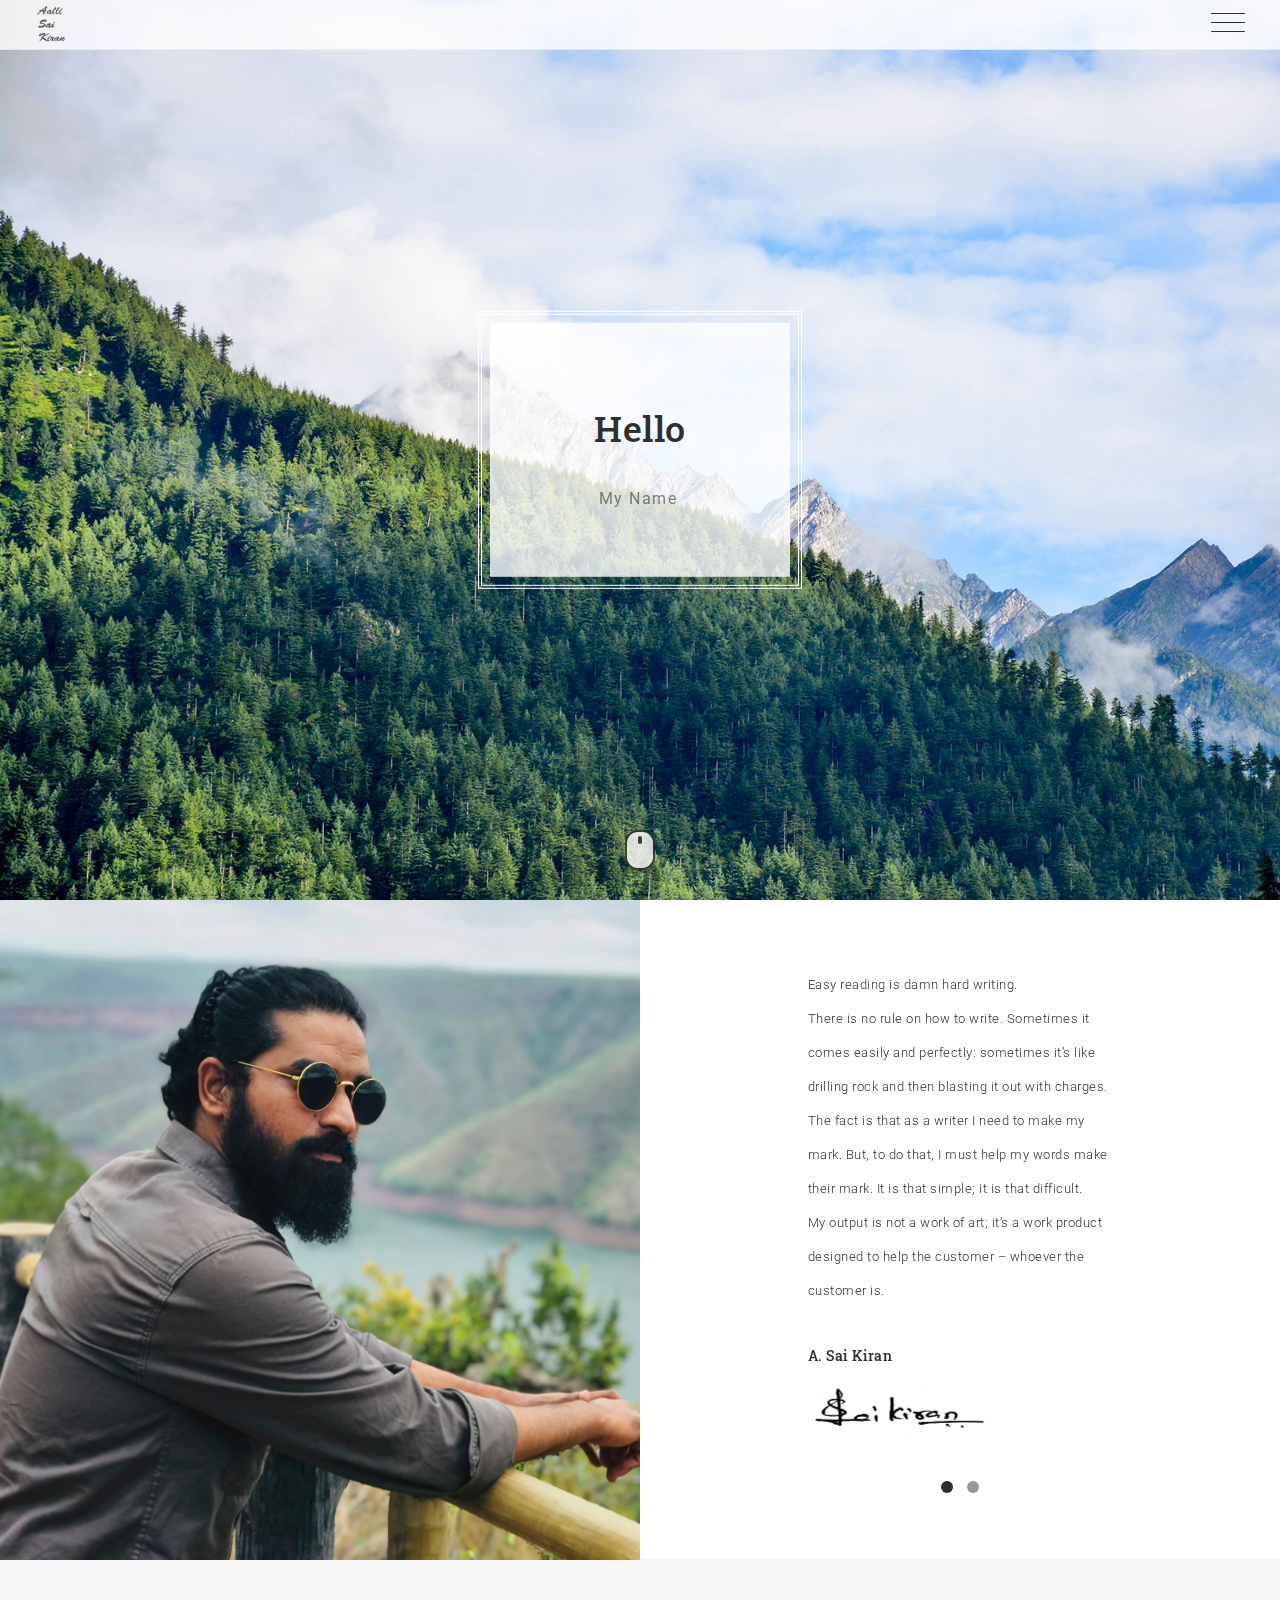
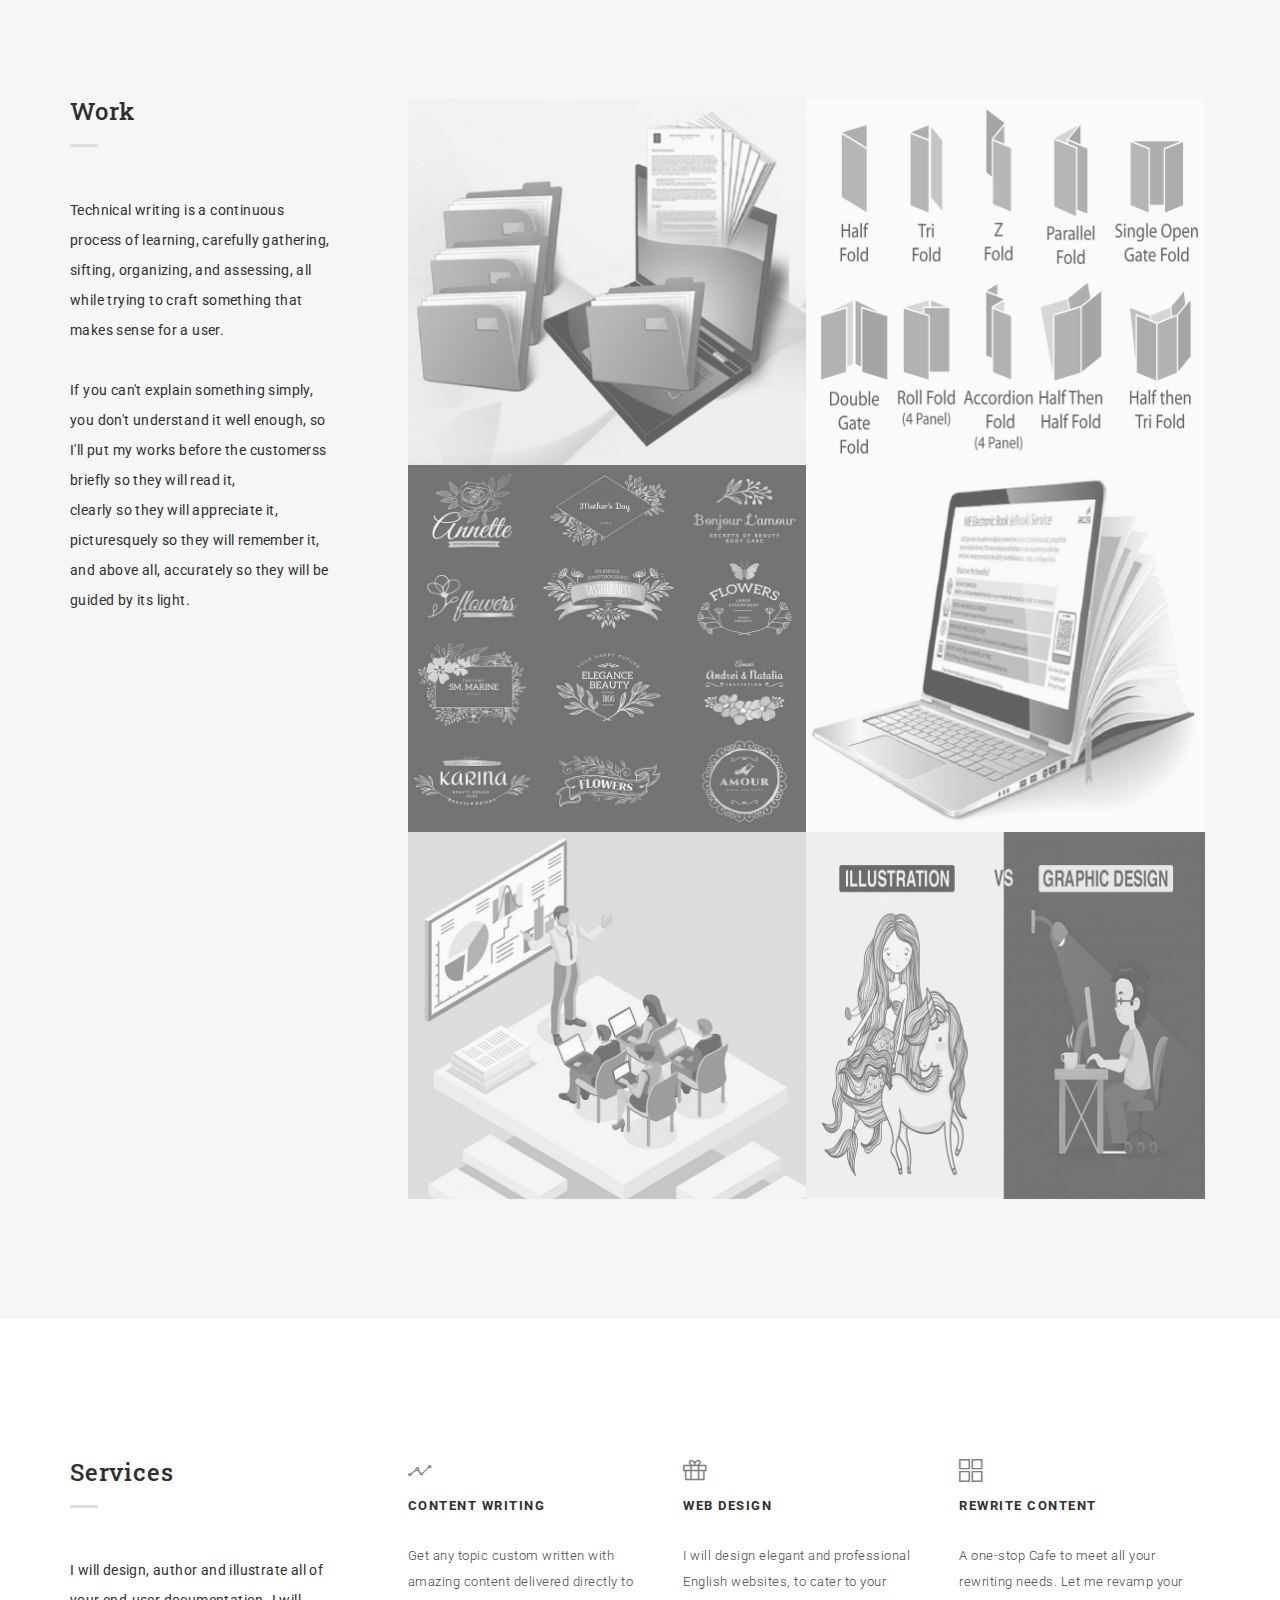
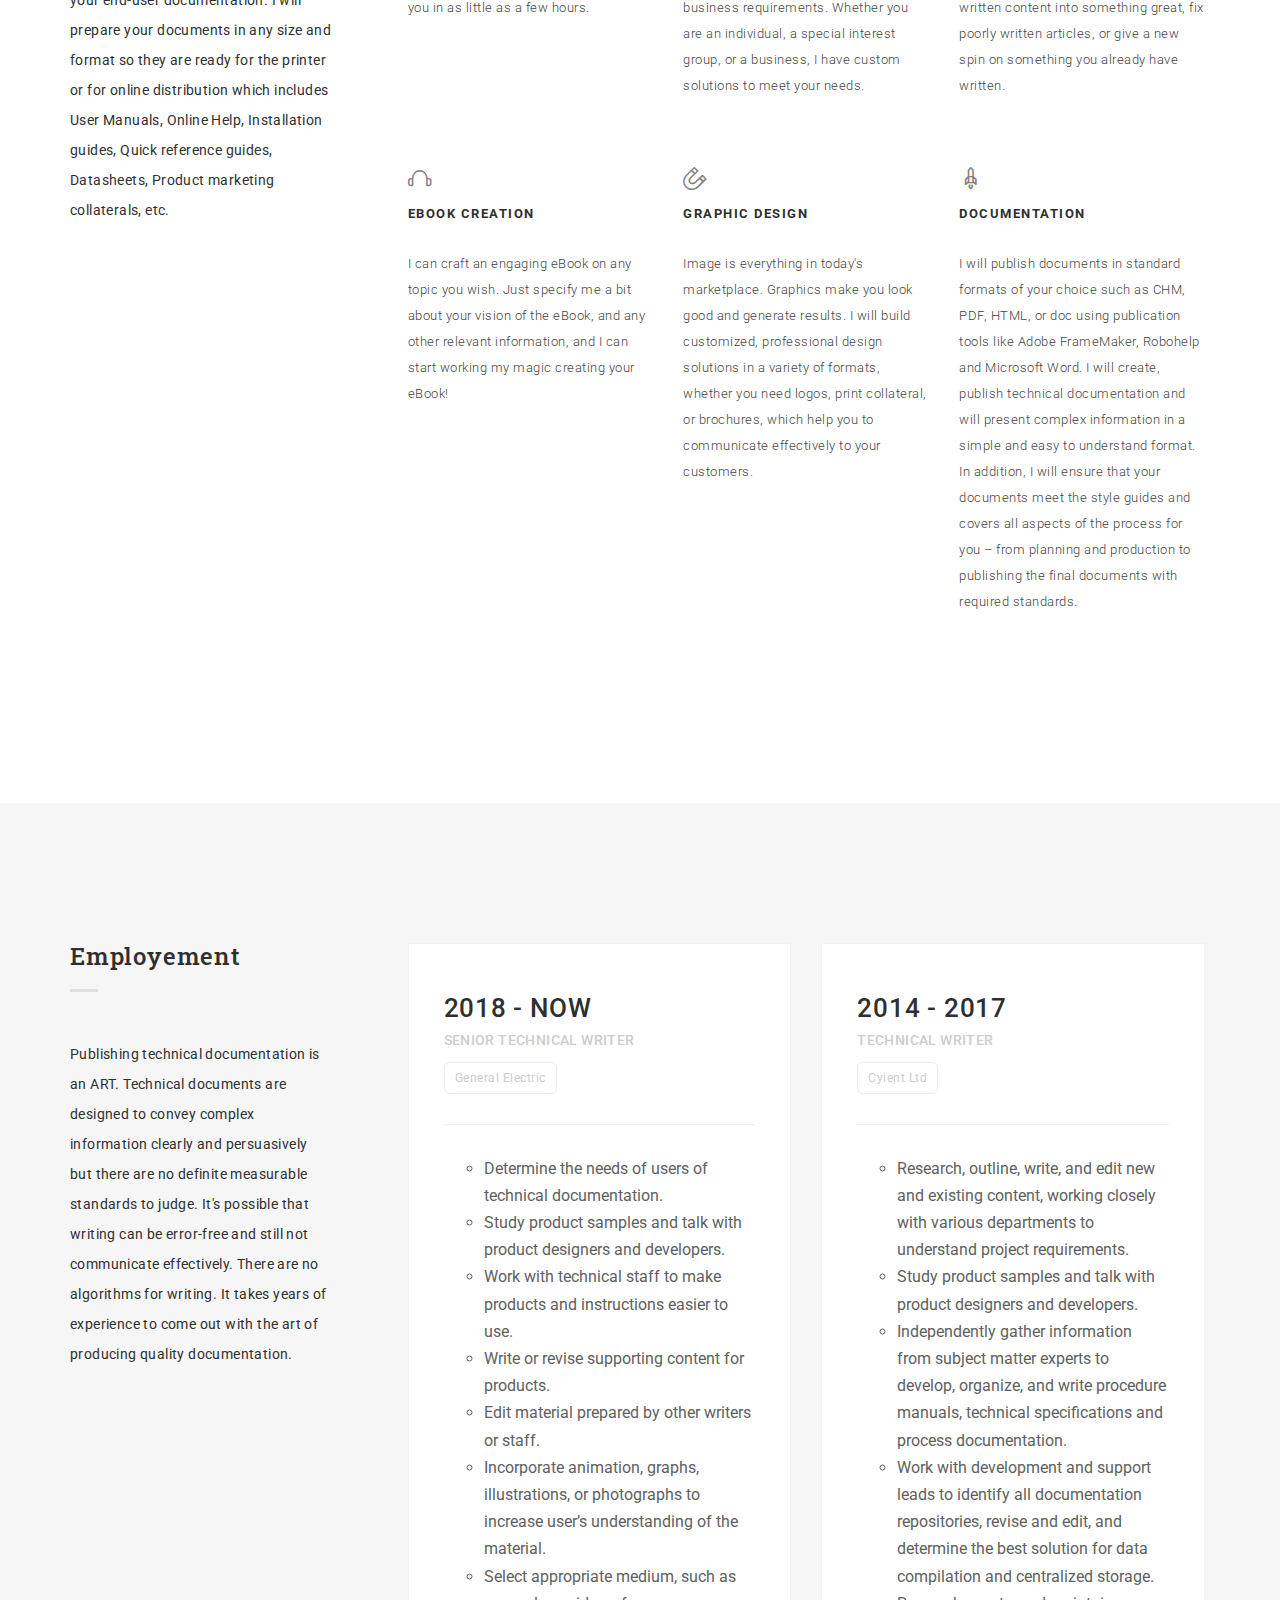
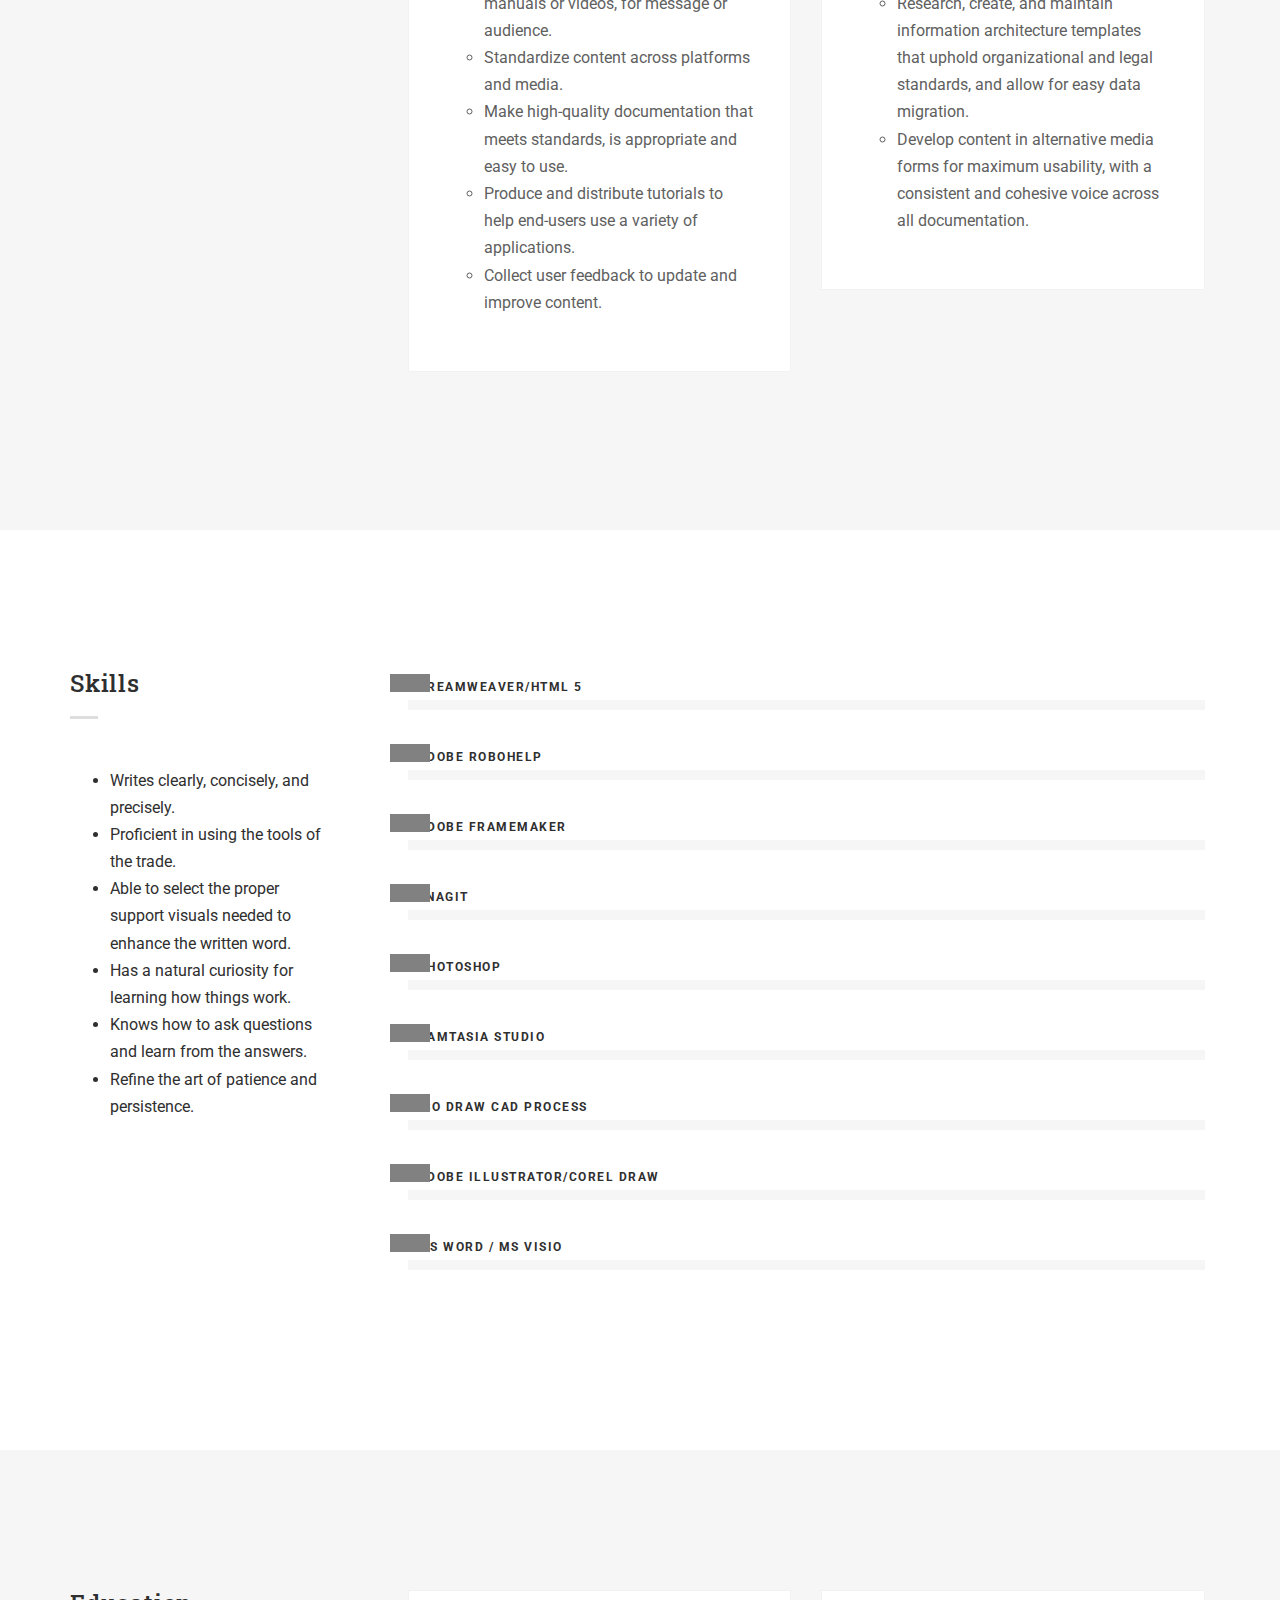
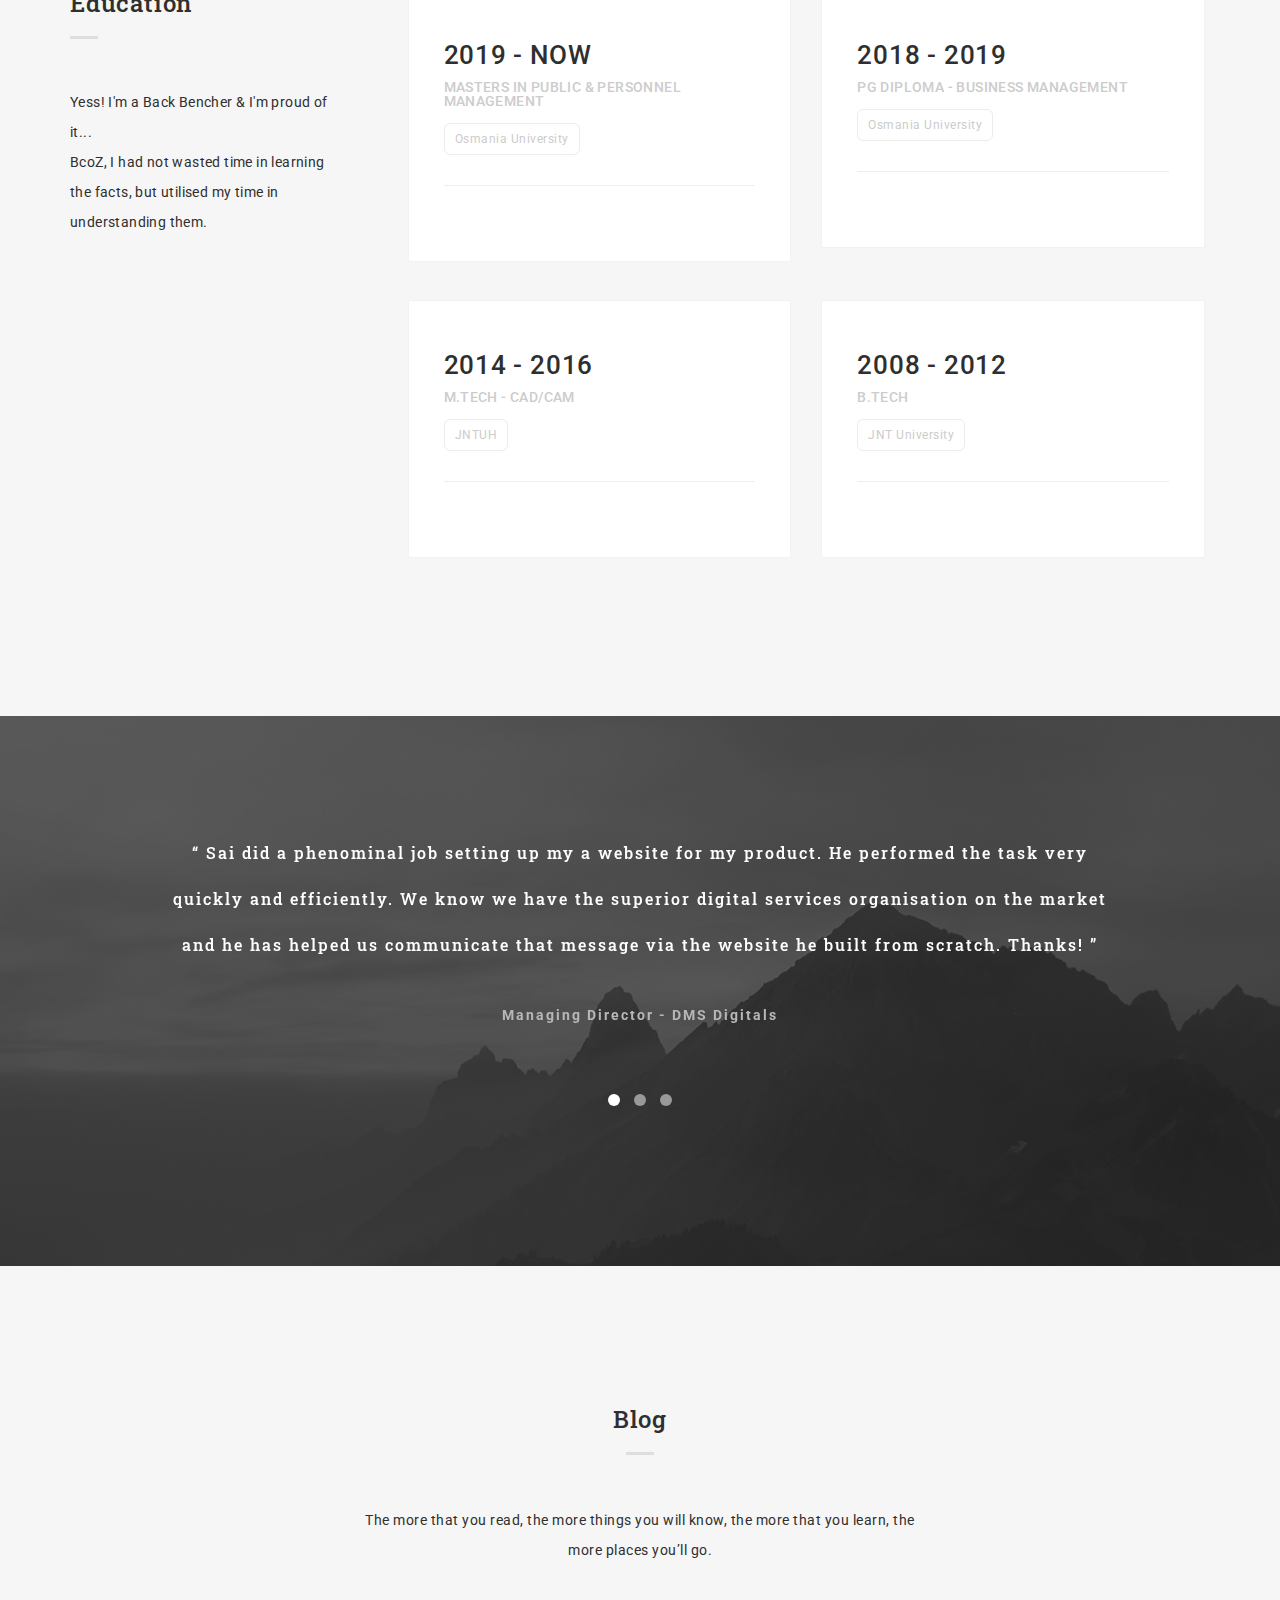
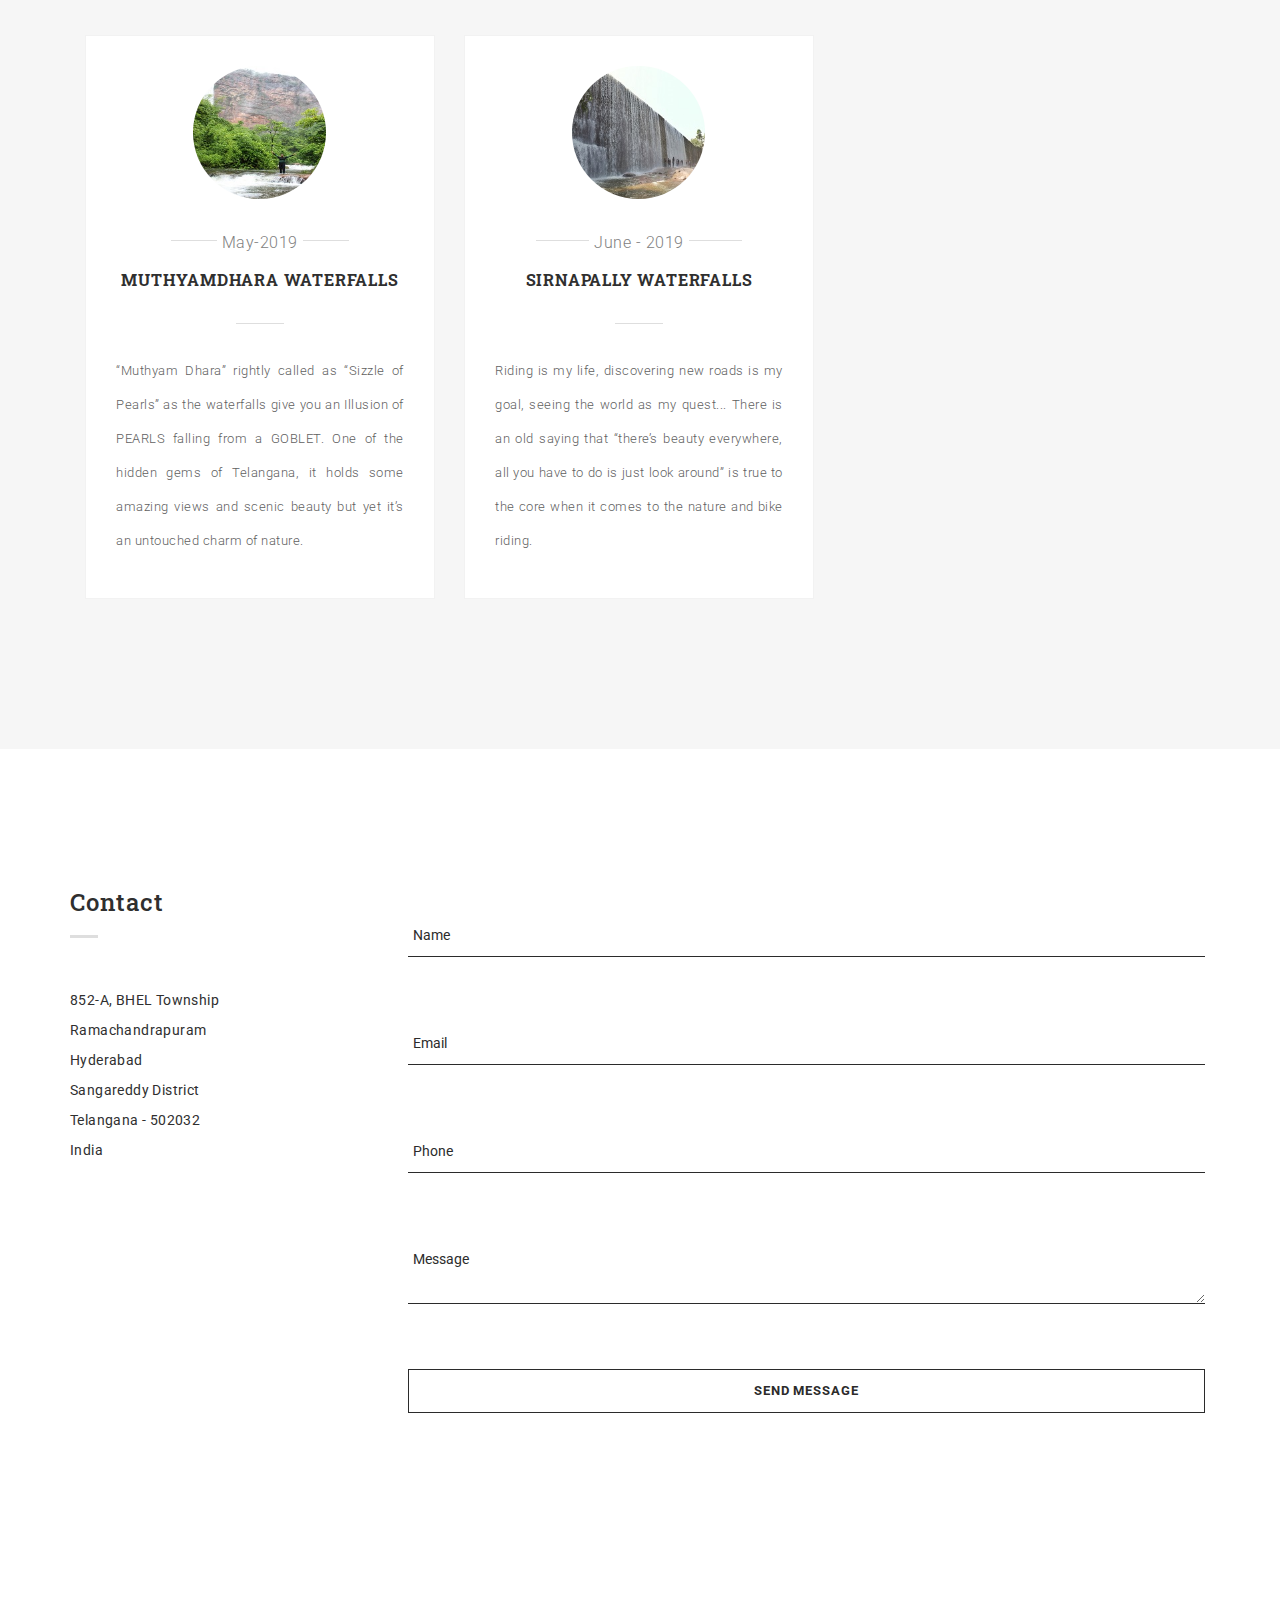
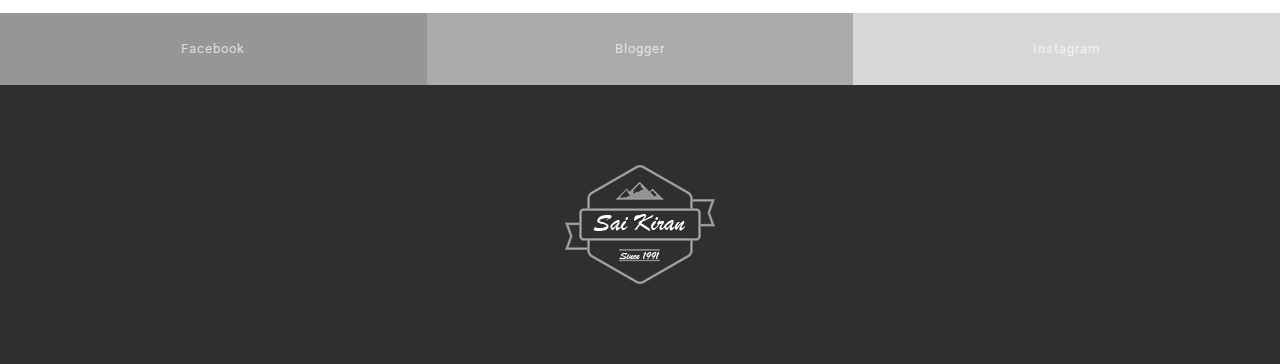
<file: index.html>
<!DOCTYPE html>
<html lang="en">
  <head>
    <meta charset="utf-8">
    <title>Sai Kiran Aalli - Profile</title>
    <meta content="IE=edge" http-equiv="X-UA-Compatible">
    <meta content="width=device-width, initial-scale=1" name="viewport">
    <meta content="Sai Kiran Aalli - Profile" name="description">
    <meta content="BdgPixel" name="author">
    <!--Fav-->
    <link href="images/favicon.png" rel="shortcut icon">
    
    <!--styles-->
    <link href="css/bootstrap.min.css" rel="stylesheet">
    <link href="css/owl.carousel.css" rel="stylesheet">
    <link href="css/owl.theme.css" rel="stylesheet">
    <link href="css/magnific-popup.css" rel="stylesheet">
    <link href="css/style.css" rel="stylesheet">
    <link href="css/responsive.css" rel="stylesheet">
    
    <!--fonts google-->
    <link href='https://fonts.googleapis.com/css?family=Roboto+Slab:400,700' rel='stylesheet' type='text/css'>
    <link href='https://fonts.googleapis.com/css?family=Roboto:400,300,500,700' rel='stylesheet' type='text/css'>
    
    <!--[if lt IE 9]>
       <script type="text/javascript" src="js/html5sai.min.js"></script>
    <![endif]-->
  </head>
  <body>
    <!--PRELOADER-->
    <div id="preloader">
      <div id="status">
        <img alt="logo" src="images/logo-big.png">
      </div>
    </div>
    <!--/.PRELOADER END-->

    <!--HEADER -->
    <div class="header">
      <div class="for-sticky">
        <!--LOGO-->
        <div class="col-md-2 col-xs-6 logo">
          <a href="index.html"><img alt="logo" class="logo-nav" src="images/logo.png"></a>
        </div>
        <!--/.LOGO END-->
      </div>
      <div class="menu-wrap">
        <nav class="menu">
          <div class="menu-list">
            <a data-scroll="" href="#home" class="active">
              <span>Home</span>
            </a>
            <a data-scroll="" href="#about">
              <span>About</span>
            </a>
            <a data-scroll="" href="#work">
              <span>Work</span>
            </a>
             <a data-scroll="" href="#services">
              <span>Services</span>
            </a>
            <a data-scroll="" href="#employement">
              <span>Employement</span>
            </a>
            <a data-scroll="" href="#skill">
              <span>Skills</span>
            </a>
            <a data-scroll="" href="#education">
              <span>Education</span>
            </a>
            <a data-scroll="" href="#testimonial">
              <span>Testimonial</span>
            </a>
            <a data-scroll="" href="#blog">
              <span>Blog</span>
            </a>
            <a data-scroll="" href="#contact">
              <span>Contact</span>
            </a>
          </div>
        </nav>
        <button class="close-button" id="close-button">Close Menu</button>
      </div>
      <button class="menu-button" id="open-button">
        <span></span>
        <span></span>
        <span></span>
      </button><!--/.for-sticky-->
    </div>
    <!--/.HEADER END-->
    
    <!--CONTENT WRAP-->
    <div class="content-wrap">
      <!--CONTENT-->
      <div class="content">
        <!--HOME-->
        <section id="home">
          <div class="container">
            <div class="row">
              <div class="wrap-hero-content">
                  <div class="hero-content">
                    <h1>Hello</h1>
                    <br>
                    <span class="typed"></span>
                  </div>
              </div>
              <div class="mouse-icon margin-20">
                <div class="scroll"></div>
              </div>
            </div>
          </div>
        </section>
        <!--/.HOME END-->

        <!--ABOUT-->
        <section id="about">
          <div class="col-md-6 col-xs-12 no-pad">
            <div class="bg-about"></div>
          </div>
          <div class="col-md-6 col-sm-12 col-xs-12 white-col">
            <div class="row">
              <!--OWL CAROUSEL2-->
              <div class="owl-carousel2">
                <div class="col-md-12">
                  <div class="wrap-about">
                    <div class="w-content">
                      <p class="head-about">
                        Easy reading is damn hard writing. <br>
						There is no rule on how to write. Sometimes it comes easily and perfectly: sometimes it’s like drilling rock and then blasting it out with charges. The fact is that as a writer I need to make my mark. But, to do that, I must help my words make their mark. It is that simple; it is that difficult. <br>
						My output is not a work of art; it’s a work product designed to help the customer – whoever the customer is.
                      </p>
                      
                      <h5 class="name">
                        A. Sai Kiran
                      </h5>
                      <img alt="signature" src="images/signature.png">
                    </div>
                  </div>
                </div>
              
                <div class="col-md-12 col-sm-12 col-xs-12 white-col">
                  <div class="row">
                    <div class="col-md-8 col-md-offset-2 col-sm-8 col-sm-offset-2 col-xs-12">
                      <div class="wrap-about">
                        <table class="w-content">
                          <tr>
                            <td class="title">Name </td>
                            <td class="break">:</td>
                            <td> A. Sai Kiran</td>
                          </tr>
                          <tr>
                            <td class="title">Phone </td>
                            <td class="break">:</td>
                            <td> +91 9491 993 708</td>
                          </tr>
                          <tr>
                            <td class="title">Email </td>
                            <td class="break">:</td>
                            <td> saikiran.aalli@gmail.com</td>
                          </tr>
                          <tr>
                            <td class="title">Address </td>
                            <td class="break">:</td>
                            <td> Hyderabad, India</td>
                          </tr>
                          <tr>
                            <td class="title">LinkedIn </td>
                            <td class="break">:</td>
                            <td> Sai Kiran Aalli</td>
                          </tr>
						  <tr>
                            <td class="title">Resume </td>
                            <td class="break">:</td>
                            <td> <a href="images/Sai Kiran_Senior Technical Writer.pdf" data-hover="Instagram">Download</a></td>
                          </tr>
                        </table>
                      </div>
                    </div>
                  </div>
                </div>
              </div>
              <!--/.OWL CAROUSEL2 END-->
            </div>
          </div>
        </section>
        <!--/.ABOUT END-->

        <!--WORK-->
        <section class="grey-bg mar-tm-10" id="work">
          <div class="container">
            <div class="row">
              <div class="col-md-3">
                <h3 class="title-small">
                  <span>Work</span>
                </h3>
                <p class="content-detail">
                  Technical writing is a continuous process of learning, carefully gathering, sifting, organizing, and assessing, all while trying to craft something that makes sense for a user. <br><br>If you can't explain something simply, you don't understand it well enough, so I'll put my works before the customerss <br>
				briefly so they will read it, <br>
				clearly so they will appreciate it, <br>
				picturesquely so they will remember it, <br>
				and above all, accurately so they will be guided by its light.
				  </p>
              </div>
              <div class="col-md-9 content-right">
                <!--PORTFOLIO IMAGE-->
                <ul class="portfolio-image">
                  <li class="col-md-6">
                    <a href="images/bw-1.png"><img alt="image" src="images/bw-1.png">
                      <div class="decription-wrap">
                        <div class="image-bg">
                           <p class="desc">Documentation</p>
                        </div>

                      </div>
                    </a>
                  </li>
                  <li class="col-md-6">
                    <a href="images/bw-2.png"><img alt="image" src="images/bw-2.png">
                      <div class="decription-wrap">
                        <div class="image-bg">
                          <p class="desc">
                            Brochures
                          </p>
                        </div>
                      </div>
                    </a>
                  </li>
                  <li class="col-md-6">
                    <a href="images/bw-3.png"><img alt="image" src="images/bw-3.png">
                      <div class="decription-wrap">
                        <div class="image-bg">
                          <p class="desc">
                            Logo Design
                          </p>
                        </div>
                      </div>
                    </a>
                  </li>
                  <li class="col-md-6">
                    <a href="images/bw-4.png"><img alt="image" src="images/bw-4.png">
                      <div class="decription-wrap">
                        <div class="image-bg">
                          <p class="desc">
                            Publications
                          </p>
                        </div>
                      </div>
                    </a>
                  </li>
                  <li class="col-md-6">
                    <a href="images/bw-5.png"><img alt="image" src="images/bw-5.png">
                      <div class="decription-wrap">
                        <div class="image-bg">
                          <p class="desc">
                            Presentation
                          </p>  
                        </div>
                      </div>
                    </a>
                  </li>
                  <li class="col-md-6">
                    <a href="images/bw-6.png"><img alt="image" src="images/bw-6.png">
                      <div class="decription-wrap">
                        <div class="image-bg">
                          <p class="desc">
                            Illustration & Graphic Design
                          </p>
                        </div>
                      </div>
                    </a>
                  </li>
                </ul>
                <!--/.PORTFOLIO IMAGE END-->
              </div>
            </div>
          </div>
        </section>
        <!--/.WORK END-->

        <!--SERVICES-->
        <section class="white-bg" id="services">
          <div class="container">
            <div class="row">
              <div class="col-md-3">
                <h3 class="title-small">
                  <span>Services</span>
                </h3>
                <p class="content-detail">
                  I will design, author and illustrate all of your end-user documentation. I will prepare your documents in any size and format so they are ready for the printer or for online distribution which includes User Manuals, Online Help, Installation guides, Quick reference guides, Datasheets, Product marketing collaterals, etc.
                </p>
              </div>
              <div class="col-md-9 content-right">
                <div class="row">
                  <ul class="listing-item">
                    <li>
                      <div class="col-md-4 col-sm-4">
                        <h3 class="icon-use">
                          c
                        </h3>
                        <p class="head-sm">
                          CONTENT WRITING
                        </p>
                        <p class="text-grey">
                          Get any topic custom written with amazing content delivered directly to you in as little as a few hours. 
                        </p>
                      </div>
                    </li>

                    <li>
                      <div class="col-md-4 col-sm-4">
                        <h3 class="icon-use">
                          b
                        </h3>
                        <p class="head-sm">
                          WEB DESIGN
                        </p>
                        <p class="text-grey">
                          I will design elegant and professional English websites, to cater to your business requirements. Whether you are an individual, a special interest group, or a business, I have custom solutions to meet your needs. 
                        </p>
                      </div>
                    </li>

                    <li>
                      <div class="col-md-4 col-sm-4">
                        <h3 class="icon-use">
                          d
                        </h3>
                        <p class="head-sm">
                          REWRITE CONTENT
                        </p>
                        <p class="text-grey">
                          A one-stop Cafe to meet all your rewriting needs. Let me revamp your written content into something great, fix poorly written articles, or give a new spin on something you already have written. 
                        </p>
                      </div>
                    </li>
                  </ul>

                  <ul class="listing-item">
                    <li>
                      <div class="col-md-4 col-sm-4">
                        <p class="icon-use">
                          f
                        </p>
                        <p class="head-sm">
                          EBOOK CREATION
                        </p>
                        <p class="text-grey">
                          I can craft an engaging eBook on any topic you wish. Just specify me a bit about your vision of the eBook, and any other relevant information, and I can start working my magic creating your eBook! 
                        </p>
                      </div>
                    </li>

                    <li>
                      <div class="col-md-4 col-sm-4">
                        <h3 class="icon-use">
                          p
                        </h3>
                        <p class="head-sm">
                          GRAPHIC DESIGN
                        </p>
                        <p class="text-grey">
                          Image is everything in today's marketplace. Graphics make you look good and generate results. I will build customized, professional design solutions in a variety of formats, whether you need logos, print collateral, or brochures, which help you to communicate effectively to your customers. 
                        </p>
                      </div>
                    </li>

                    <li>
                      <div class="col-md-4 col-sm-4">
                        <h3 class="icon-use">
                          m
                        </h3>
                        <p class="head-sm">
                          DOCUMENTATION
                        </p>
                        <p class="text-grey">
                          I will publish documents in standard formats of your choice such as CHM, PDF, HTML, or doc using publication tools like Adobe FrameMaker, Robohelp and Microsoft Word. I will create, publish technical documentation and will present complex information in a simple and easy to understand format. In addition, I will ensure that your documents meet the style guides and covers all aspects of the process for you – from planning and production to publishing the final documents with required standards. 
                        </p>
                      </div>
                    </li>
                  </ul>

                </div>
              </div>
            </div>
          </div>
        </section>
        <!--/.SERVICES END-->

        <!--EMPLOYEMENT-->
        <section class="grey-bg" id="employement">
          <div class="container">
            <div class="row">
              <div class="col-md-3">
                <h3 class="title-small">
                  <span>Employement</span>
                </h3>
                <p class="content-detail">
                  Publishing technical documentation is an ART. Technical documents are designed to convey complex information clearly and persuasively but there are no definite measurable standards to judge. It's possible that writing can be error-free and still not communicate effectively. There are no algorithms for writing. It takes years of experience to come out with the art of producing quality documentation.
                </p>
              </div>
              <div class="col-md-9 content-right">
                <div class="row">
                  <ul class="listing-item">
                    <li>
                      <div class="col-md-6 col-sm-6">
                        <div class="wrap-card">
                          <div class="card">
                            <h2 class="year">
                              2018 - NOW
                            </h2>
                            <p class="job">
                              Senior Technical Writer
                            </p>
                            <p class="company">
                              General Electric
                            </p>
                            <hr>
                            <div class="text-detail">
                              <p>
								  <ul>
									  <li>Determine the needs of users of technical documentation.
								  </li>
									   <li>Study product samples and talk with product designers and developers.
								  </li>
									   <li>Work with technical staff to make products and instructions easier to use.
								  </li>
									  <li>Write or revise supporting content for products.
								  </li>
									  <li>Edit material prepared by other writers or staff.
								  </li>
									  <li>Incorporate animation, graphs, illustrations, or photographs to increase user’s understanding of the material.
								  </li>
									  <li>Select appropriate medium, such as manuals or videos, for message or audience.
								  </li>
									  <li>Standardize content across platforms and media.
								  </li>
									   <li>Make high-quality documentation that meets standards, is appropriate and easy to use.
								  </li>
									   <li>Produce and distribute tutorials to help end-users use a variety of applications.
								  </li>
									  <li>Collect user feedback to update and improve content.
								  </li>
								</ul>
                              </p>
                            </div>
                          </div>
                        </div>
                      </div>
                    </li>

                    <li>
                      <div class="col-md-6 col-sm-6">
                        <div class="wrap-card">
                          <div class="card">
                            <h2 class="year">
                              2014 - 2017
                            </h2>
                            <p class="job">
                              Technical Writer
                            </p>
                            <p class="company">
                              Cyient Ltd
                            </p>
                            <hr>
                            <div class="text-detail">
                              <p>
								   <ul>
									 <li>Research, outline, write, and edit new and existing content, working closely with various departments to understand project requirements.</li>
									 <li>Study product samples and talk with product designers and developers.</li>
									 <li>Independently gather information from subject matter experts to develop, organize, and write procedure manuals, technical specifications and process documentation.</li>
									 <li>Work with development and support leads to identify all documentation repositories, revise and edit, and determine the best solution for data compilation and centralized storage.</li>
									 <li>Research, create, and maintain information architecture templates that uphold organizational and legal standards, and allow for easy data migration.</li>
									 <li>Develop content in alternative media forms for maximum usability, with a consistent and cohesive voice across all documentation.</li>
								</ul>
                              </p>
                            </div>
                          </div>
                        </div>
                      </div>
                    </li>
                  </ul>  
            <!--      <ul class="listing-item">
                    <li>
                      <div class="col-md-6 col-sm-6">
                        <div class="wrap-card">
                          <div class="card">
                            <h2 class="year">
                              2013 - 2014
                            </h2>
                            <p class="job">
                              Freelancer 
                            </p>
                            <p class="company">
                              Automobiles
                            </p>
                            <hr>
                            <div class="text-detail">
                              <p>
                                Claritas est etiam processus dynamicus, qui sequitur mutationem consuetudium lectorum. Mirum est notare quam littera gothica, quam nunc putamus parum claram, anteposuerit litterarum formas humanita per seacula quarta decima et quinta decima. Eodem modo typi, qui nunc nobis videntur parum clari, fiant sollemnes.
                              </p>
                            </div>
                          </div>
                        </div>
                      </div>
                    </li>

                    <li>
                      <div class="col-md-6 col-sm-6">
                        <div class="wrap-card">
                          <div class="card">
                            <h2 class="year">
                              2014 - NOW
                            </h2>
                            <p class="job">
                              fullstack designer
                            </p>
                            <p class="company">
                              Freelance
                            </p>
                            <hr>
                            <div class="text-detail">
                              <p>
                                Claritas est etiam processus dynamicus, qui sequitur mutationem consuetudium lectorum. Mirum est notare quam littera gothica, quam nunc putamus parum claram, anteposuerit litterarum formas humanita per seacula quarta decima et quinta decima. Eodem modo typi, qui nunc nobis videntur parum clari, fiant sollemnes.
                              </p>
                            </div>
                          </div>
                        </div>
                      </div>
                    </li>
                  </ul> -->

                </div>
              </div>
            </div>
          </div>
        </section>
        <!--/.EMPLOYEMENT END-->

        <!--SKILLS-->
        <section class="white-bg" id="skill">
          <div class="container">
            <div class="row">
              <div class="col-md-3">
                <h3 class="title-small">
                  <span>Skills</span>
                </h3>
                <p class="content-detail">
					<ul>
						 <li>Writes clearly, concisely, and precisely.</li>
						 <li>Proficient in using the tools of the trade.</li>
						 <li>Able to select the proper support visuals needed to enhance the written word.</li>
						 <li>Has a natural curiosity for learning how things work.</li>
						 <li>Knows how to ask questions and learn from the answers.</li>
						 <li>Refine the art of patience and persistence.</li>
						</ul>
                </p>
              </div>
              <div class="col-md-9 content-right">
                <!--SKILLST-->
                <div class="skillst">
                  <div class="skillbar" data-percent="87%">
                    <div class="title head-sm">
                      DreamWeaver/HTML 5
                    </div>
                    <div class="count-bar">
                      <div class="count"></div>
                    </div>
                  </div>
                  <div class="skillbar" data-percent="79%">
                    <div class="title head-sm">
                      Adobe RoboHelp
                    </div>
                    <div class="count-bar">
                      <div class="count"></div>
                    </div>
                  </div>
                  <div class="skillbar" data-percent="89%">
                    <div class="title head-sm">
                      Adobe FrameMaker
                    </div>
                    <div class="count-bar">
                      <div class="count"></div>
                    </div>
                  </div>
                  <div class="skillbar" data-percent="99%">
                    <div class="title head-sm">
                      SnagIT
                    </div>
                    <div class="count-bar">
                      <div class="count"></div>
                    </div>
                  </div>
                  <div class="skillbar" data-percent="83%">
                    <div class="title head-sm">
                      Photoshop
                    </div>
                    <div class="count-bar">
                      <div class="count"></div>
                    </div>
                  </div>
				  <div class="skillbar" data-percent="96%">
                    <div class="title head-sm">
                      Camtasia Studio
                    </div>
                    <div class="count-bar">
                      <div class="count"></div>
                    </div>
                  </div>
				  <div class="skillbar" data-percent="95%">
                    <div class="title head-sm">
                      Iso Draw CAD Process
                    </div>
                    <div class="count-bar">
                      <div class="count"></div>
                    </div>
                  </div>
				  <div class="skillbar" data-percent="91%">
                    <div class="title head-sm">
                      Adobe Illustrator/Corel Draw
                    </div>
                    <div class="count-bar">
                      <div class="count"></div>
                    </div>
                  </div>
				  <div class="skillbar" data-percent="92%">
                    <div class="title head-sm">
                      MS Word / MS Visio
                    </div>
                    <div class="count-bar">
                      <div class="count"></div>
                    </div>
                  </div>
                </div>
                <!--/.SKILLST END-->
              </div>
            </div>
          </div>
        </section>
        <!--/.SKILLS END-->

        <!--EDUCATION-->
        <section class="grey-bg" id="education">
          <div class="container">
            <div class="row">
              <div class="col-md-3">
                <h3 class="title-small">
                  <span>Education</span>
                </h3>
                <p class="content-detail">
                  Yess! I'm a Back Bencher & I'm proud of it...<br>
				BcoZ, I had not wasted time in learning the facts, but utilised my time in understanding them.
                </p>
              </div>
              <div class="col-md-9 content-right">
                <div class="row">
                  <ul class="listing-item">
                    <li>
                      <div class="col-md-6 col-sm-6">
                        <div class="wrap-card">
                          <div class="card">
                            <h2 class="year">
                              2019 - NOW
                            </h2>
                            <p class="job">
                              Masters in Public & Personnel Management
                            </p>
                            <p class="company">
                              Osmania University
                            </p>
                            <hr>
                            <div class="text-detail">
                              <p>
                               
                              </p>
                            </div>
                          </div>
                        </div>
                      </div>
                    </li>

                    <li>
                      <div class="col-md-6 col-sm-6">
                        <div class="wrap-card">
                          <div class="card">
                            <h2 class="year">
                              2018 - 2019
                            </h2>
                            <p class="job">
                              PG Diploma - Business Management
                            </p>
                            <p class="company">
                              Osmania University
                            </p>
                            <hr>
                            <div class="text-detail">
                              <p>
                               
                              </p>
                            </div>
                          </div>
                        </div>
                      </div>
                    </li>
                  </ul>
                  <ul class="listing-item">
                    <li>
                      <div class="col-md-6 col-sm-6">
                        <div class="wrap-card">
                          <div class="card">
                            <h2 class="year">
                              2014 - 2016
                            </h2>
                            <p class="job">
                              M.Tech - CAD/CAM 
                            </p>
                            <p class="company">
                              JNTUH
                            </p>
                            <hr>
                            <div class="text-detail">
                              <p>
                                
                              </p>
                            </div>
                          </div>
                        </div>
                      </div>
                    </li>

                    <li>
                      <div class="col-md-6 col-sm-6">
                        <div class="wrap-card">
                          <div class="card">
                            <h2 class="year">
                              2008 - 2012
                            </h2>
                            <p class="job">
                              B.Tech
                            </p>
                            <p class="company">
                              JNT University
                            </p>
                            <hr>
                            <div class="text-detail">
                              <p>
                                
                              </p>
                            </div>
                          </div>
                        </div>
                      </div>
                    </li>
                  </ul>

                </div>
              </div>
            </div>
          </div>
        </section>
        <!--/.EDUCATION END-->

        <!--TESTIMONIAL-->
        <section id="testimonial">
          <div class="container">
            <div class="row wrap-testimonial">
              <div class="col-md-10 col-md-offset-1">
                <div class="owl-carousel">
                  <div class="list-testimonial">
                    <div class="content-testimonial">
                      <h3 class="testi">
                        “ Sai did a phenominal job setting up my a website for my product. He performed the task very quickly and efficiently. We know we have the superior digital services organisation on the market and he has helped us communicate that message via the website he built from scratch. Thanks! ”
                      </h3>
                      <p class="people">
                        Managing Director - DMS Digitals
                      </p>
                    </div>
                  </div>
                  <div class="list-testimonial">
                    <div class="content-testimonial">
                      <h3 class="testi">
                        “ Another successful project working with Sai. He has great design skills, very responsive and professional. Looking forward to the next opportunity to work together. ”
                      </h3>
                      <p class="people">
                        Branded Motor Services
                      </p>
                    </div>
                  </div>
                  <div class="list-testimonial">
                    <div class="content-testimonial">
                      <h3 class="testi">
                        “ Great designer! I like his sense of design, especially the color scheme. Quick turnaround. Look forward to work with him again. Thanks!! ”
                      </h3>
                      <p class="people">
                        PK Shetty
                      </p>
                    </div>
                  </div>
                </div>
              </div>
            </div>
          </div>
          <div class="mask-testimonial"></div>
        </section>
        <!--/.TESTMONIAL END-->

        <!--BLOG-->
        <section class="grey-bg" id="blog">
          <div class="container">
            <div class="row">
              <div class="col-md-12">
                <h3 class="title-small-center text-center">
                  <span>Blog</span>
                </h3>
                <div class="row">
                  <div class="col-md-6 col-md-offset-3">
                    <p class="content-details text-center">
                      The more that you read, the more things you will know, the more that you learn, the more places you’ll go. 
                    </p>
                  </div>
                </div>
                <!--GRID BLOG-->
                <div class="grid">
                  <div class="grid-item">
                    <div class="wrap-article">
                      <img alt="blog-1" class="img-circle text-center" src="images/blog-1.jpg">
                      <p class="subtitle fancy">
                        <span>May-2019</span>
                      </p>
                      <a href="https://muthyamdharawaterfalls.blogspots.com/2020/05/alive-ride-explore-with-sai-kiran.html">
                        <h3 class="title">
                          Muthyamdhara Waterfalls 
                        </h3>
                      </a>
                      <p class="content-blog">
                        “Muthyam Dhara” rightly called as “Sizzle of Pearls” as the waterfalls give you an Illusion of PEARLS falling from a GOBLET. One of the hidden gems of Telangana, it holds some amazing views and scenic beauty but yet it’s an untouched charm of nature.
                      </p>
                    </div>
                  </div>

                  <div class="grid-item">
                    <div class="wrap-article">
                     <img alt="blog-2" class="img-circle text-center" src="images/blog-2.jpg">
                     <p class="subtitle fancy">
                        <span>June - 2019</span>
                      </p>
                      <a href="https://sirnapallywaterfalls.blogspot.com/2020/06/super-sunday-ride-to-sirnapally.html">
                        <h3 class="title">
                          Sirnapally Waterfalls
                        </h3>
                      </a>
                      <p class="content-blog">
                        Riding is my life, discovering new roads is my goal, seeing the world as my quest... There is an old saying that “there’s beauty everywhere, all you have to do is just look around” is true to the core when it comes to the nature and bike riding. 
                      </p>
                    </div>
                  </div>

                 <!-- <div class="grid-item">
                    <div class="wrap-article">
                      <img alt="blog6" class="img-circle text-center" src="images/blog-6.jpg">
                      <p class="subtitle fancy">
                        <span>08/11/2015</span>
                      </p>
                      <a href="#">
                        <h3 class="title">
                          The Huffington Post
                        </h3>
                      </a>
                      <p class="content-blog">
                       Lorem ipsum dolor sit amet, consectetuer adipiscing elit, sed diam nonummy nibh euismod tincidunt ut laoreet dolore magna aliquam erat volutpat. 
                      </p>
                    </div>
                  </div>
                  
                  <div class="grid-item">
                    <div class="wrap-article">
                      <img alt="blog2" class="img-circle text-center" src="images/blog-2.jpg">
                      <p class="subtitle fancy">
                        <span>08/03/2015</span>
                      </p>
                      <a href="#">
                        <h3 class="title">
                          Manuk!
                        </h3>
                      </a>
                      <p class="content-blog">
                        Lorem ipsum dolor sit amet, consectetuer adipiscing elit, sed diam nonummy nibh euismod tincidunt ut laoreet dolore magna aliquam erat volutpat. 
                      </p>
                    </div>
                  </div>

                  <div class="grid-item">
                    <div class="wrap-article">
                      <img alt="blog5" class="img-circle text-center" src="images/blog-5.jpg">
                      <p class="subtitle fancy">
                        <span>07/26/2015</span>
                      </p>
                      <a href="#">
                        <h3 class="title">
                          Do Web Designer Really Need To Know UI/UX Design and Backend Code too?
                        </h3>
                      </a>
                      <p class="content-blog">
                        Lorem ipsum dolor sit amet, consectetuer adipiscing elit, sed diam nonummy nibh euismod tincidunt ut laoreet dolore magna aliquam erat volutpat. 
                      </p>
                    </div>
                  </div> 

                  <div class="grid-item">
                    <div class="wrap-article">
                      <img alt="blog-3" class="img-circle text-center" src="images/blog-3.jpg">
                      <p class="subtitle fancy">
                        <span>08/03/2015</span>
                      </p>
                      <a href="#">
                        <h3 class="title">
                          Somewhere Place
                        </h3>
                      </a>
                      <p class="content-blog">
                        Lorem ipsum dolor sit amet, consectetuer adipiscing elit. Ut wisi enim ad minim veniam, quis nostrud exerci tation ullamcorper suscipit.
                      </p>
                    </div>
                  </div>    -->              

                </div>
                <!--/.GRID BLOG END-->
              </div>
            </div>
          </div>
        </section>
        <!--/.BLOG END-->

        <!--CONTACT-->
        <section id="contact" class="white-bg">
          <div class="container">
            <div class="row">
              <div class="col-md-3">
                <h3 class="title-small">
                  <span>Contact</span>
                </h3>
                <p class="content-detail">
                  852-A, BHEL Township<br>
				Ramachandrapuram<br>
				Hyderabad<br>
				Sangareddy District<br>
				Telangana - 502032<br>
				India
                </p>

              </div>
              <div class="col-md-9 content-right">
                <form action="mail.php" method="POST">
                  <div class="group">
                    <input required="" type="text"><span class="highlight"></span><span class="bar"></span><label>Name</label>
                  </div>
                  <div class="group">
                    <input required="" type="email"><span class="highlight"></span><span class="bar"></span><label>Email</label>
                  </div>
					<div class="group">
                    <input required="" type="text"><span class="highlight"></span><span class="bar"></span><label>Phone</label>
                  </div>
                  <div class="group">
                    <textarea required=""></textarea><span class="highlight"></span><span class="bar"></span><label>Message</label>
                  </div>
                  <input id="sendMessage" name="sendMessage" type="submit" value="Send Message">
                </form>
              </div>
            </div>
          </div>
        </section>
        <!--/.CONTACT END-->
        
        <!--FOOTER-->
        <footer>
          <div class="footer-top">
            <ul class="socials">
              <li class="facebook">
                <a href="https://www.facebook.com/profile.php?id=100003100544554" data-hover="Facebook">Facebook</a>
              </li>
              <li class="twitter">
                <a href="https://www.blogger.com/blog/posts/5176511705986758754" data-hover="Blogger">Blogger</a>
              </li>
              <li class="gplus">
                <a href="https://www.instagram.com/sai_kiran_the_wanderer/?hl=en" data-hover="Instagram">Instagram</a>
              </li>
            </ul>
          </div>

          <div class="footer-bottom">
            <div class="container">
              <div class="row">
                <img src="images/logo-bottom.png" alt="logo bottom" class="center-block" />
              </div>
            </div>
          </div>
        </footer>
        <!--/.FOOTER-END-->

      <!--/.CONTENT END-->
      </div>
    <!--/.CONTENT-WRAP END-->
    </div>
    

    <script src="js/jquery-1.9.1.min.js" type="text/javascript"></script>
    <script src="js/jquery.appear.js" type="text/javascript"></script>
    <script src="js/bootstrap.min.js" type="text/javascript"></script>
    <script src="js/classie.js" type="text/javascript"></script>
    <script src="js/owl.carousel.min.js" type="text/javascript"></script>
    <script src="js/jquery.magnific-popup.min.js" type="text/javascript"></script>
    <script src="js/masonry.pkgd.min.js" type="text/javascript"></script>
    <script src="js/masonry.js" type="text/javascript"></script>
    <script src="js/smooth-scroll.min.js" type="text/javascript"></script>
    <script src="js/typed.js" type="text/javascript"></script>
    <script src="js/main.js" type="text/javascript"></script>
  </body>
</html>
</file>
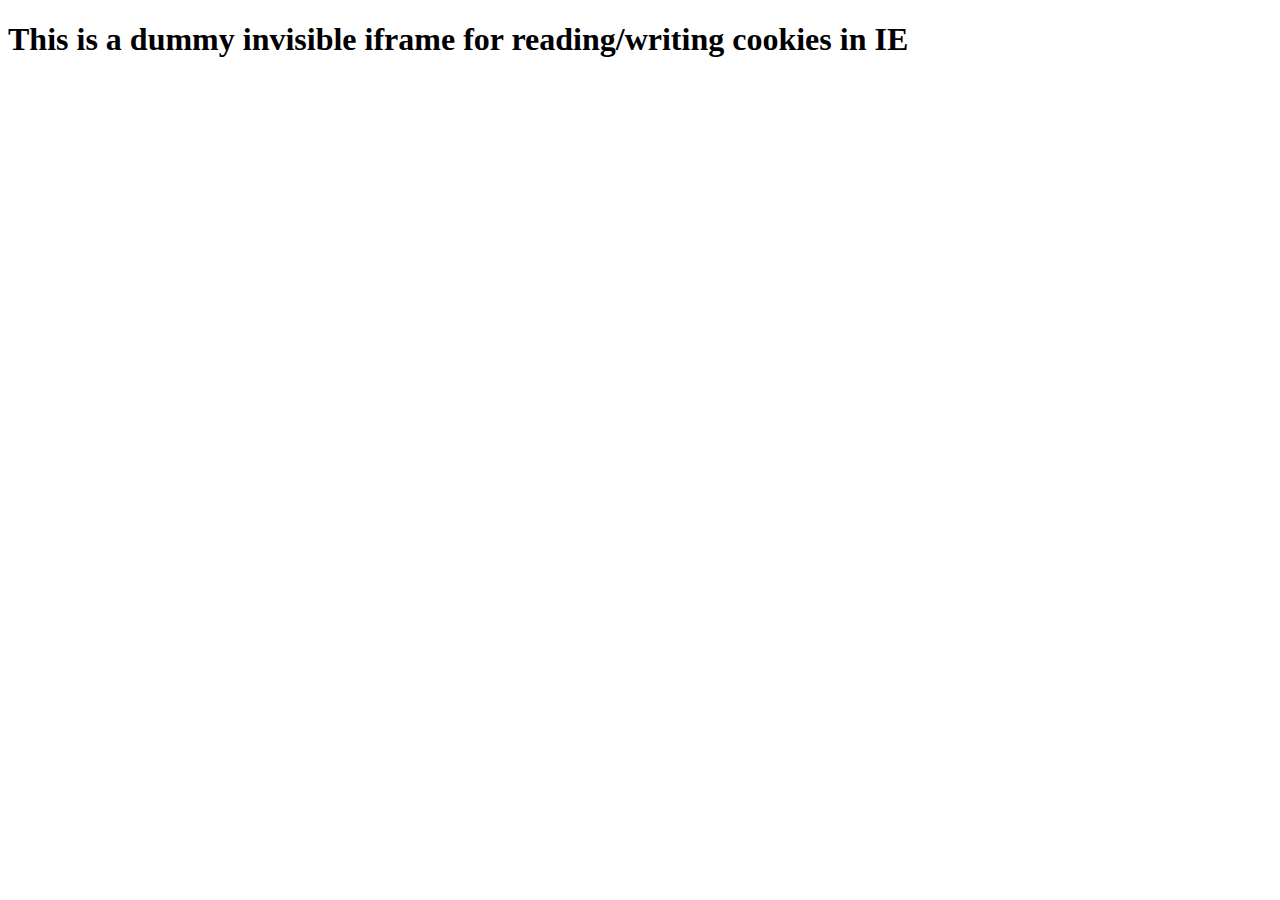
<file: ocuserguide/access_cookies.htm>
<!DOCTYPE HTML>
<html>
<head>
 <meta http-equiv="Content-Type" content="text/html; charset=utf-8" />
 <meta name="viewport" content="width=device-width, initial-scale=1.0">
 <title>Cookies Read/Write</title>
 <meta name="generator" content="Adobe RoboHelp 10" />

<script type="text/javascript" src="./template/scripts/constants.js"></script>
<script type="text/javascript" src="./template/scripts/utils.js"></script>
<script type="text/javascript" src="./template/scripts/mhutils.js"></script>
<script type="text/javascript" src="./template/scripts/settings.js"></script>
<script type="text/javascript" >

function setIFrameCookie(name,value, bIsPersistent, host, path)
{
	gHost = null;
	gHostPath = null;
	setCookie(name, value, bIsPersistent);
}
function getIFrameCookie(name)
{
	return getCookie(name);
}
</script>
</head>
<body>
<h1>This is a dummy invisible iframe for reading/writing cookies in IE</h1>
</body>
</html>
</file>
<file: css/style.css>
/* -----------------------------------------------------------
TABLE OF CONTENTS:
--------------------------------------------------------------
1) General
2) Page Loader
3) Helper
4) Header
5) Typography
6) Hero
7) Sections
 7.a) portfolio
 7.b) service
 7.c) experience
 7.d) testimonial
 7.e) blog
 7.f) about
 7.g) contact
 7.h) footer
8) Components
 8.a) skills


-------------------------------------------------------------

------------------------------------------------------------*/
/*-----------------------------------------1) General--------------------------------------------------*/
@font-face {
  font-family: 'Glyphter';
  src: url('../fonts/Glyphter.eot');
  src: url('../fonts/Glyphter?#iefix') format('embedded-opentype'), url('../fonts/Glyphter.woff') format('woff'), url('../fonts/Glyphter.ttf') format('truetype'), url('../fonts/Glyphter.svg#Glyphter') format('svg');
  font-weight: normal;
  font-style: normal;
}
*,
*:after,
*:before {
  -webkit-box-sizing: border-box;
  -moz-box-sizing: border-box;
  -ms-box-sizing: border-box;
  box-sizing: border-box;
}
body,
html {
  left: 0;
  top: 0;
  margin: 0px;
  padding: 0px;
  overflow-x: hidden;
  font-family: 'Roboto', sans-serif;
  height: 100%;
  width: 100%;
}
body {
  color: #2f2f2f;
  font-size: 16px;
  line-height: 1.7;
  background-color: #fff;
}
a {
  color: #2f2f2f;
  text-decoration: none;
  transition: ease .6s;
  -webkit-transition: ease .6s;
  -moz-transition: ease .6s;
  -o-transition: ease .6s;
  -ms-transition: ease .6s;
}
a:hover {
  text-decoration: none;
  color: #818181;
}
a:focus {
  outline: none;
  color: #999999;
  text-decoration: none;
}
iframe {
  border: none;
  width: 100%;
}
img { max-width: 100%; }
*:focus {
  outline: none;
}

/*----------------------------------------- 2) Preloader --------------------------------------------------*/
#preloader {
  position: fixed;
  top: 0;
  left: 0;
  right: 0;
  bottom: 0;
  background-color: #fff;
  z-index: 999999;
}
#status {
  width: 200px;
  height: 200px;
  position: absolute;
  left: 50%;
  top: 50%;
  background-image: url(../images/loader.gif);
  background-repeat: no-repeat;
  background-position: center center;
  text-align: center;
  margin: -40px 0 0 -100px;
}
#status img {
  text-align: center;
  margin-top: -80px;
}

/*----------------------------------------- 3) Helper --------------------------------------------------*/
.no-pad {padding: 0 !important; margin: 0 !important;}
.pad-80 {padding-top: 80px;}
.mar-t-50{margin-top: 50px !important;}
.mar-tm-10{ margin-top: -10px;}

.white-col{
  background: #ffffff;
  padding: none;
}

/*---- span -----*/
.title-small span { position: relative;}
.title-small span:after {
  content: "";
  position: absolute;
  bottom: -20px;
  height: 3px;
  background: #DEDEDE;
  width: 28px;
  left: 0;
}
.title-small-center span {position: relative;}
.title-small-center span:after {
  content: "";
  display: block;
  margin: 0 auto;
  margin-top: 20px;
  height: 3px;
  background: #DEDEDE;
  width: 28px;
  left: 0;
}
/*----- background ------*/
.grey-bg {
  background: #f6f6f6;
  padding: 120px 0;
  display: block;
}
.white-bg {
  background: #ffffff;
  padding: 120px 0;
  display: block;
}
/*-------- content --------*/
.content-detail {
  font-weight: 400;
  margin-top: 70px;
  line-height: 30px;
  font-size: 14px;
  letter-spacing: 0.4px;
}
.content-details {
  font-weight: 400;
  margin-top: 40px;
  line-height: 30px;
  font-size: 14px;
}
.pad-bottom {
  padding-bottom: 80px;
}
.text-detail {
  margin-top: 30px;
  color: #5f5f5f;
}

.listing-item{
  list-style: none;
  display: inline-block;
  width: 100%;
  padding: 0;
  margin: 0;
}

/*----------------------------------------- 4) Header --------------------------------------------------*/
.header {
  width: 100%;
  z-index: 9999;
}
.for-sticky {
  position: fixed;
  z-index: -1;
  bottom: 0;
  width: 100%;
  height: 50px;
  opacity: 0.8;
  z-index: 1;
  top: 0;
  left: 0;
  border-bottom: 1px solid #f1f1f1;
  display: block;
  padding: 0px 15px 5px 15px;
  background: #ffffff;
  -webkit-transition: all 0.3s;
  -moz-transition: all 0.3s;
  -ms-transition: all 0.3s;
  -o-transition: all 0.3s;
  transition: all 0.3s;
}
.logo-nav {
  padding: 6px 0 10px 0;
  -webkit-transition: all 0.3s;
  -moz-transition: all 0.3s;
  -ms-transition: all 0.3s;
  -o-transition: all 0.3s;
  transition: all 0.3s;
  width: 45px;
  display: block;
}
.opacity-nav {
  opacity: 0.8;
  z-index: 2;
}
/*----------- panel ----------*/
.content-wrap {
  -webkit-overflow-scrolling: touch;
  height: 100%;
  width: 100%;
}
.content {
  position: absolute;
  width: 100%;
  height: 100%;
}
.content::before {
  position: fixed;
  top: 0;
  left: 0;
  z-index: 10;
  width: 100%;
  height: 100%;
  background: rgba(0, 0, 0, 0.3);
  content: '';
  opacity: 0;
  -webkit-transform: translate3d(100%, 0, 0);
  transform: translate3d(100%, 0, 0);
  -webkit-transition: opacity 0.4s, -webkit-transform 0s 0.4s;
  transition: opacity 0.4s, transform 0s 0.4s;
  -webkit-transition-timing-function: cubic-bezier(0.7, 0, 0.3, 1);
  transition-timing-function: cubic-bezier(0.7, 0, 0.3, 1);
}
/* Menu Button */
.menu-button {
  width: 34px;
  height: 45px;
  position: fixed;
  right: 0;
  margin-top: 13px;
  margin-right: 35px;
  z-index: 1000;
  padding: 0;
  cursor: pointer;
  background: transparent;
  border: none;
}
.menu-button span {
  display: block;
  position: absolute;
  height: 1px;
  width: 100%;
  background: #2f2f2f;
  border-radius: 9px;
  opacity: 1;
  left: 0;
}
.menu-button span:nth-child(1) {top: 0px;}

.menu-button span:nth-child(2) {top: 9px;}

.menu-button span:nth-child(3) {top: 18px;}
.menu-button:hover {opacity: 0.6;}
/* Close Button */
.close-button {
  width: 1em;
  height: 1em;
  position: absolute;
  right: 1em;
  top: 1em;
  overflow: hidden;
  text-indent: 1em;
  font-size: 0.75em;
  border: none;
  background: transparent;
  color: transparent;
}
.close-button::before,
.close-button::after {
  content: '';
  position: absolute;
  width: 3px;
  height: 100%;
  top: 0;
  left: 50%;
  background: #bdc3c7;
}
.close-button::before {
  -webkit-transform: rotate(45deg);
  transform: rotate(45deg);
}
.close-button::after {
  -webkit-transform: rotate(-45deg);
  transform: rotate(-45deg);
}
/* Menu */
.menu-wrap {
  position: fixed;
  z-index: 1001;
  width: 300px;
  height: 100%;
  right: 0;
  float: right;
  background: #2f2f2f;
  padding: 2.5em 1.5em 0;
  -webkit-transform: translate3d(300px, 0, 0);
  transform: translate3d(300px, 0, 0);
  -webkit-transition: -webkit-transform 0.4s;
  transition: transform 0.4s;
  -webkit-transition-timing-function: cubic-bezier(0.7, 0, 0.3, 1);
  transition-timing-function: cubic-bezier(0.7, 0, 0.3, 1);
}
.menu,
.menu-list {
  height: 100%;     
  overflow-x: auto;
}
.menu-list {
  -webkit-transform: translate3d(0, 100%, 0);
  transform: translate3d(0, 100%, 0);
}
.menu-list a {
  display: block;
  padding: 1.5em 0;
  -webkit-transform: translate3d(0, 500px, 0);
  transform: translate3d(0, 500px, 0);
  color: #a5a5a5;
  position: relative;
}
.menu-list a:hover, .menu-list a:active span {color: #ffffff;}
.menu-list,
.menu-list a {
  -webkit-transition: -webkit-transform 0s 0.4s;
  transition: transform 0s 0.4s;
  -webkit-transition-timing-function: cubic-bezier(0.7, 0, 0.3, 1);
  transition-timing-function: cubic-bezier(0.7, 0, 0.3, 1);
}
.menu a:nth-child(2) {
  -webkit-transform: translate3d(0, 1000px, 0);
  transform: translate3d(0, 1000px, 0);
}
.menu-list a:nth-child(3) {
  -webkit-transform: translate3d(0, 1500px, 0);
  transform: translate3d(0, 1500px, 0);
}
.menu-list a:nth-child(4) {
  -webkit-transform: translate3d(0, 2000px, 0);
  transform: translate3d(0, 2000px, 0);
}
.menu-list a:nth-child(5) {
  -webkit-transform: translate3d(0, 2500px, 0);
  transform: translate3d(0, 2500px, 0);
}
.menu-list a:nth-child(6) {
  -webkit-transform: translate3d(0, 3000px, 0);
  transform: translate3d(0, 3000px, 0);
}
.menu-list a span:nth-last-child(1){
  margin-bottom: 100px;
}
.menu-list a span {
  margin-left: 10px;
  font-weight: 400;
  font-size: 12px;
  letter-spacing: 5px;
  text-transform: uppercase;
  z-index: 2;
  position: absolute;
  margin-bottom: 20px;
  padding: 10px;
}
.menu-list a span:before{
  content: '';
  display: block;
  width: 0;
  height: 2px;
  background: #ffffff;
  -webkit-transition: width .3s ease;
  transition: width .3s ease;
  position: absolute;
  top: 50%;
  left: 0;
  -webkit-transform: translate(0,-50%);
  -ms-transform: translate(0,-50%);
  transform: translate(0,-50%);
  z-index: -1;
}
.menu-list a.active span{
  color: #ffffff !important;
}
.menu-list a.active span:before{
  width: 100%;
}

/* Shown menu */
.show-menu .menu-wrap {
  -webkit-transform: translate3d(0, 0, 0);
  transform: translate3d(0, 0, 0);
  -webkit-transition: -webkit-transform 0.8s;
  transition: transform 0.8s;
  -webkit-transition-timing-function: cubic-bezier(0.7, 0, 0.3, 1);
  transition-timing-function: cubic-bezier(0.7, 0, 0.3, 1);
}
.show-menu .menu-list,
.show-menu .menu-list a {
  -webkit-transform: translate3d(0, 0, 0);
  transform: translate3d(0, 0, 0);
  -webkit-transition: -webkit-transform 0.8s;
  transition: transform 0.8s;
  -webkit-transition-timing-function: cubic-bezier(0.7, 0, 0.3, 1);
  transition-timing-function: cubic-bezier(0.7, 0, 0.3, 1);
}
.show-menu .menu-list a {
  -webkit-transition-duration: 0.9s;
  transition-duration: 0.9s;
}
.show-menu .content::before {
  opacity: 1;
  -webkit-transition: opacity 0.8s;
  transition: opacity 0.8s;
  -webkit-transition-timing-function: cubic-bezier(0.7, 0, 0.3, 1);
  transition-timing-function: cubic-bezier(0.7, 0, 0.3, 1);
  -webkit-transform: translate3d(0, 0, 0);
  transform: translate3d(0, 0, 0);
}

/*----------------------------------------- 5) Typography --------------------------------------------------*/
h1,
h2,
h3,
h4,
h5 {
  letter-spacing: 0.8px;
  font-family: 'Roboto Slab', serif;
}
p {
  letter-spacing: 0.5px;
  font-size: 13px;
  line-height: 34px;
  font-weight: 300;
}
#home h1 {
  line-height: 40px;
  letter-spacing: 0.6px;
}
#home .typed {
  font-weight: 400;
  font-size: 16px;
  line-height: 26px;
  letter-spacing: 1.5px;
  margin: 0 auto;
  opacity: 0.6;
}
.year {
  font-size: 26px;
  font-weight: 500;
  margin-bottom: 10px;
  font-family: 'Roboto', sans-serif;
}
.job {
  font-size: 14px;
  font-weight: 500;
  line-height: 14px;
  letter-spacing: 0.4px;
  text-transform: uppercase;
  color: #cccccc;
}
.company {
  font-size: 12px;
  line-height: 14px;
  border: 1px solid #ececec;
  color: #cccccc;
  padding:8px 10px;
  border-radius: 6px;
  display: inline-block;
  margin-top: 5px;
  font-weight: 400;

}

/*----------------------------------------- 6) Hero --------------------------------------------------*/
#home {
  background: url('../images/hero1.jpeg');
  -webkit-background-size: cover;
  -moz-background-size: cover;
  -o-background-size: cover;
  background-size: cover;
  min-width: 100%;
  min-height: 100%;
  height: 100%;
  width: 100%;
  display: block;
}
.wrap-hero-content{
  width: 100%;
  height: 100%;
  position: absolute;
  top: 0;
  left: 0;
}
.hero-content{
  position: absolute;
  text-align: center;
  min-width: 300px;
  left: 50%;
  top: 50%;
  padding: 65px;
  background: rgba(255, 255, 255, 0.8);
  outline: 4px double #FFFFFF;
  outline-offset: 8px;
  -webkit-transform: translateX(-50%) translateY(-50%);
  transform: translateX(-50%) translateY(-50%);
}

/*mouse*/
.mouse-icon {
  position: absolute;
  border: 2px solid #2f2f2f;
  background: #ffffff;
  opacity: 0.8;
  border-radius: 13px;
  height: 40px;
  width: 30px;
  margin: 0 auto;
  display: block;
  left: 0;
  right: 0;
  bottom: 30px;
  z-index: 100;
}

.mouse-icon .scroll {
  -webkit-animation-name: scrolling;
  -webkit-animation-duration: 1s;
  -webkit-animation-timing-function: linear;
  -webkit-animation-delay: 0s;
  -webkit-animation-iteration-count: infinite;
  -webkit-animation-play-state: running;
  animation-name: scrolling;
  animation-duration: 1s;
  animation-timing-function: linear;
  animation-delay: 0s;
  animation-iteration-count: infinite;
  animation-play-state: running;
}
.mouse-icon .scroll {
  position: relative;
  border-radius: 10px;
  background: #2f2f2f;
  width: 4px;
  height: 8px;
  top: 4px;
  margin-left: auto;
  margin-right: auto;
}

@-webkit-keyframes scrolling  {
  0%   { top:2px;  opacity: 0;}
  30%  { top:8px; opacity: 1;}
  100% { top:16px; opacity: 0;}
}

@keyframes scrolling  {
  0%   { top:2px;  opacity: 0;}
  30%  { top:8px; opacity: 1;}
  100% { top:16px; opacity: 0;}
}


/*----- typed effect ---*/
.typed-cursor{ opacity: 0;}


/*----------------------------------------- 7) Sections --------------------------------------------------*/
/*---------- a. portfolio -----------*/
ul.portfolio-image {
  list-style: none;
  position: relative;
  width: 100%;
  padding: 0;
  margin: 0;
}
ul.portfolio-image li {
  float: left;
  display: block;
  list-style: none;
  position: relative;
  display: inline-block;
  overflow: hidden;
  padding-top: 46%;
}
ul.portfolio-image li:hover {
  cursor: pointer;
}
ul.portfolio-image li:hover img {
  -webkit-filter: grayscale(20%);
  transform: scale(1.15);
}
ul.portfolio-image li:hover .image-bg {opacity: 1;}
ul.portfolio-image li:hover .description-wrap {
  background: rgba(186, 186, 186, 0.6);
}
ul.portfolio-image li img {
  position: absolute;
  width: 100%;
  height: 100%;
  left: 0;
  top: 0;
  -webkit-filter: grayscale(100%);
  transition: filter, transform, 0.5s;
}
ul.portfolio-image li .decription-wrap {
  position: absolute;
  width: 100%;
  height: 100%;
  top: 0;
  left: 0;
  background: rgba(242, 242, 242, 0.4);
  padding: 20px;
  transition: background, 0.5s;
}
ul.portfolio-image li .image-bg {
  color: #2f2f2f;
  background: #ffffff;
  background: rgba(255, 255, 255, 0.9);
  font-size: 14px;
  text-transform: uppercase;
  width: 100%;
  height: 100%;
  display: inline-block;
  -ms-transform: translate(-50%, -50%); /* IE 9 */
  -webkit-transform: translate(-50%, -50%); /* Chrome, Safari, Opera */
  transform: translate(-50%, -50%);
  top: 50%;
  left: 50%;
  padding: 10px 0;
  position: relative;
  margin: 0 auto;
  text-align: center;
  opacity: 0;
  transition: opacity, 0.5s;
  letter-spacing: 1.5px;
  font-weight: 300;
  color: transparent;
}
ul.portfolio-image li .desc{
  position: absolute;
  z-index: 1;
  top: 45%;
  left: 0;
  display: table-cell;
  right: 0;
  text-align: center;
  color: #2f2f2f;
  font-size: 14px;
  font-weight: 700;
}


/*---------- b. service -----------*/
.icon-use {
  font-family: 'Glyphter';
  font-size: 30px;
  line-height: 20px;
  color: #818181;
  margin: 0;
}
.head-sm {
  font-size: 13px;
  letter-spacing: 1.5px;
  text-transform: uppercase;
  margin-top: 10px;
  margin-bottom: 20px;
  font-family: 'Roboto', sans-serif;
  font-weight: 700;
}
.text-grey {
  color: #434343;
  line-height: 26px;
  margin-bottom: 60px;
}
/*---------- c. experience -----------*/
.wrap-card {
  position: relative;
  box-shadow: 0px 0px 0px #818181;
  transition: all 0.2s ease 0s;
  -webkit-transform: translateY(0px) translateX(0px);
}
.wrap-card:before,
.wrap-card:after {
  display: inline-block;
  position: absolute;
  content: " ";
  width: 100%;
  height: 3px;
  background: #818181;
  -webkit-transform: scaleX(0);
  transition: all 0.2s ease;
}
.wrap-card:before {
  top: 0;
  left: 0;
  -webkit-transform-origin: 0 0;
}
.wrap-card:after {
  bottom: 0;
  left: 0;
  -webkit-transform-origin: 100% 0;
}
.wrap-card:hover {
  box-shadow: 20px 20px 0px #818181;
  -webkit-transform: translateY(-10px) translateX(-10px);
  transition: all 0.2s ease 0.4s;
}
.wrap-card:hover:after,
.wrap-card:hover:before {
  -webkit-transform: scaleX(1);
}
.card {
  background: #ffffff;
  padding: 30px 35px 45px 35px;
  margin-bottom: 30px;
  border: 1px solid rgba(129, 129, 129, 0.1);
}
.card:before,
.card:after {
  display: inline-block;
  position: absolute;
  content: " ";
  width: 3px;
  height: 100%;
  background: #818181;
  -webkit-transform: scaleY(0);
  transition: all 0.2s ease 0.2s;
}
.card:before {
  top: 0;
  left: 0;
  -webkit-transform-origin: 0 100%;
}
.card:after {
  top: 0;
  right: 0;
  -webkit-transform-origin: 0 0;
}
.card:hover:after,
.card:hover:before {
  -webkit-transform: scaleY(1);
}
/*---------- d. testimonial -----------*/
#testimonial {
  background-image: url(../images/testimonial-bg.jpg);
  -webkit-background-size: cover;
  -moz-background-size: cover;
  -o-background-size: cover;
  background-size: cover;
  background-repeat: no-repeat;
  position: relative;
  padding: 0;
  margin: 0;
  width: 100%;
  height: 550px;
}
.list-testimonial {
  display: block;
  width: 100%;
}
.list-testimonial .content-testimonial {
  text-align: center;
  color: #ffffff;
}
.list-testimonial .content-testimonial .testi {
  font-size: 16px;
  line-height: 46px;
  letter-spacing: 2px;
}
.list-testimonial .content-testimonial .people {
  font-size: 14px;
  margin-top: 30px;
  letter-spacing: 2px;
  color: #B7B7B7;
  font-weight: 700;
}
.mask-testimonial{
  background-color: rgba(47, 47, 47, 0.7);
  height: 100%;
  left: 0;
  position: absolute;
  top: 0;
  width: 100%;
}
.wrap-testimonial{
  z-index: 1;
  position: relative;
}
/*-------------- e. blog -------------*/
.grid {margin-top: 60px;}
.grid:after {
  content: '';
  display: block;
  clear: both;
}
.grid-item {
  width: 33.333%;
  float: left;
  top: 0px;
  left: 0px;
  overflow: hidden;
  min-height: 1px;
  padding-right: 15px;
  padding-left: 15px;
  margin-bottom: 30px;
}
.grid-item .wrap-article {
  border: 1px solid rgba(129, 129, 129, 0.1);
  background: #ffffff;
  padding: 30px 20px;
}
.grid-item .wrap-article img {
  text-align: center;
  display: block;
  margin: 0 auto;
}
.grid-item .wrap-article .img-circle {
  width: 133px;
  height: 133px;
}
.grid-item .wrap-article .fancy {
  line-height: 0.5;
  text-align: center;
  font-size: 16px;
  margin-top: 40px;
  color: #818181;
}
.grid-item .wrap-article .fancy span {
  display: inline-block;
  position: relative;
}
.grid-item .wrap-article .fancy span:before,
.grid-item .wrap-article .fancy span:after {
  content: "";
  margin-top: 1px;
  position: absolute;
  height: 5px;
  border-top: 1px solid #dedede;
  top: 0;
  width: 60%;
}
.grid-item .wrap-article .fancy span:before {
  right: 100%;
  margin-right: 5px;
}
.grid-item .wrap-article .fancy span:after {
  left: 100%;
  margin-left: 5px;
}
.grid-item .wrap-article .title {
  font-size: 16px;
  padding: 0 10px 0 10px;
  text-align: center;
  letter-spacing: 0.1;
  line-height: 26px;
  text-transform: uppercase;
  font-weight: 700;
}
.grid-item .wrap-article .title:after {
  content: "";
  display: block;
  margin: 0 auto;
  bottom: -20px;
  height: 1px;
  background: #dedede;
  width: 48px;
  left: 0;
  margin-top: 30px;
}
.grid-item .wrap-article .content-blog {
  margin-top: 30px;
  padding: 0 10px 0 10px;
  text-align: justify;
  color: #5f5f5f;
}
/*---------- f. quote -----------*/
#about{
  min-height: 650px;
  display: inline-block;
  width: 100%;
}
.bg-about {
  background: url('../images/sai.jpg');
  -webkit-background-size: cover;
  -moz-background-size: cover;
  -o-background-size: cover;
  background-size: cover;
  background-repeat: no-repeat;
  position: relative;
  padding: 0;
  margin: 0;
  min-height: 660px;
  width: 100%;
  height: 100%;
  float: left;
}
.wrap-about {
  height: 100%;
  width: 100%;
  position: relative;
  display: block;
  min-height: 480px;
}
.wrap-about .w-content{
  position: absolute;
  left: 50%;
  top: 50%;
  transform: translateX(-50%) translateY(-50%);
  -webkit-transform: translateX(-50%) translateY(-50%);
  -moz-transform: translateX(-50%) translateY(-50%);
  -ms-transform: translateX(-50%); 
}

.wrap-about .w-content td{
  font-size: 13px;
  font-weight: 300;
}
.wrap-about .w-content td.title{
  padding-right: 10px;
  font-weight: 500;
}
.wrap-about .w-content td.break{
  padding-right: 15px;
}
.wrap-about .w-content tr{
  height: 35px;
}
.wrap-about .head-about {
  font-size: 13px;
  line-height: 34px;
  letter-spacing: 0.5px;
  font-weight: 300;
}
.wrap-about .name {
  margin: 40px 0 20px 0;
  font-size: 14px;
}
/*---------- g. contact -----------*/
#contact {padding: 120px 0 200px 0;}
#contact form {
  margin-top: 25px;
}
#contact .slider-masks {
  background-color: rgba(129, 129, 129, 0.7);
  height: 100%;
  left: 0;
  position: absolute;
  top: 0;
  width: 100%;
}
#contact .group {
  position: relative;
  margin-bottom: 65px;
}
#contact input,
#contact textarea {
  font-size: 13px;
  padding: 10px 10px 10px 5px;
  display: block;
  width: 100%;
  border: none;
  border-bottom: 1px solid #2b2b2b;
  background: transparent;
  color: #969696;
  font-size: 13px;
}
#contact input:focus,
#contact textarea:focus {
  outline: none;
  border-bottom: none;
}
#contact label {
  color: #2b2b2b;
  font-size: 14px;
  font-weight: normal;
  position: absolute;
  pointer-events: none;
  left: 5px;
  top: 10px;
  transition: 0.2s ease all;
  -moz-transition: 0.2s ease all;
  -webkit-transition: 0.2s ease all;
}
#contact input:focus ~ label,
#contact input:valid ~ label,
#contact textarea:focus ~ label,
#contact textarea:valid ~ label {
  top: -25px;
  font-size: 12px;
  color: #818181;
}
#contact .bar {
  position: relative;
  display: block;
  width: 100%;
}
#contact .bar:before,
#contact .bar:after {
  content: '';
  height: 2px;
  width: 0;
  bottom: 1px;
  position: absolute;
  background: #818181;
  transition: 0.2s ease all;
  -moz-transition: 0.2s ease all;
  -webkit-transition: 0.2s ease all;
}
#contact .bar:before {
  left: 50%;
}
#contact .bar:after {
  right: 50%;
}
#contact input:focus ~ .bar:before,
#contact input:focus ~ .bar:after,
#contact textarea:focus ~ .bar:after,
#contact textarea:focus ~ .bar:before {
  width: 50%;
}
#contact .highlight {
  position: absolute;
  height: 60%;
  width: 100%;
  top: 25%;
  left: 0;
  pointer-events: none;
  opacity: 0.5;
}
#contact input:focus ~ .highlight,
#contact textarea:focus ~ .highlight {
  -webkit-animation: inputHighlighter 0.3s ease;
  -moz-animation: inputHighlighter 0.3s ease;
  animation: inputHighlighter 0.3s ease;
}
#contact input[type=submit] {
  border: 1px solid #2b2b2b !important;
  color: #2b2b2b;
  padding: 10px;
  font-weight: 700;
  letter-spacing: 0.9px;
  text-transform: uppercase;
  transition: 0.2s ease all;
  -moz-transition: 0.2s ease all;
  -webkit-transition: 0.2s ease all;
}
#contact input[type=submit]:hover {
  background: #2b2b2b;
  color: #ffffff;
}
@-webkit-keyframes inputHighlighter {
  from {
    background: #5264AE;
  }
  to {
    width: 0;
    background: transparent;
  }
}
@-moz-keyframes inputHighlighter {
  from {
    background: #818181;
  }
  to {
    width: 0;
    background: transparent;
  }
}
@keyframes inputHighlighter {
  from {
    background: #818181;
  }
  to {
    width: 0;
    background: transparent;
  }
}
/*-------------- h. footer ------------------*/
.footer-top{
  width: 100%;
  text-align: center;
  color: #cccccc;
  display: table;
}

.socials{
  width: 100%;
  margin: 0;
  padding: 0;
}

.socials * {
  box-sizing: border-box;
  -webkit-transition: all 0.35s ease;
  transition: all 0.35s ease;
}

.socials li {
  display: inline-block;
  list-style: outside none none;
  float: left;
  overflow: hidden;
  width: 33.33333%;
  font-size: 13px;
}

.socials a {
  padding: 0.3em 0.8em;
  color: rgba(255, 255, 255, 0.7);
  position: relative;
  display: inline-block;
  letter-spacing: 1px;
  margin: 0;
  text-decoration: none;
  padding: 25px 0;
  width: 100%;
}

.socials a:before,
.socials a:after {
  position: absolute;
  -webkit-transition: all 0.35s ease;
  transition: all 0.35s ease;
}

.socials a:before {
  bottom: 100%;
  display: block;
  height: 3px;
  width: 100%;
  content: "";
}

.socials a:after {
  padding: 0.3em 0.8em;
  position: absolute;
  bottom: 100%;
  left: 0;
  content: attr(data-hover);
  color: white;
  white-space: nowrap;
  width: 100%;
  padding: 25px 0;
}

.socials li:hover a,
.socials .current a {
  transform: translateY(100%);
}

.facebook{
  background: #969696;
  /*padding: 20px 0;*/
}
.facebook a:after{
  background-color: #527bbb;
}
.twitter{
  background: #ABABAB;
}
.twitter a:after{
  background-color: #77ccf1;
}
.gplus{
  background: #d8d8d8;
}
.gplus a:after{
  background: #dd4b39;
}

.footer-bottom{
  width: 100%;
  background: #2f2f2f;
  padding: 80px 0;
  color: #636363;
}


/*----------------------------------------- 8) Component --------------------------------------------------*/
/*---------------- a. Skills ----------------*/
.skillst {margin-top: 30px;}
.skillst .skillbar {
  width: 100%;
  height: 10px;
  background-color: #f6f6f6;
  position: relative;
  margin-bottom: 60px;
  padding: 2px;
  box-sizing: border-box;
}
.skillst .count-bar {
  width: 100%;
  height: 5px;
  width: 0px;
  position: relative;
}
.skillst .count-bar {background-color: #818181;}
.skillst .count-bar span{ font-size: 12px;}
.skillst .title {
  position: absolute;
  line-height: 25px;
  top: -35px;
  left: 0;
  padding-left: 10px;
  font-size: 12px !important;
}
.skillst .count-bar .count {
  position: absolute;
  line-height: 18px;
  top: -28px;
  right: -20px;
  width: 40px;
  height: 18px;
  color: #fff;
  text-align: center;
  background-color: #2f2f2f;
}
.skillst .count-bar .count span {
  position: relative;
  display: block;
}
.skillst .count-bar .count span:after {
  position: absolute;
  left: 50%;
  margin-left: -4px;
  top: 18px;
  content: "";
  border-left: 4px solid transparent;
  border-right: 4px solid transparent;
}
.skillst .count-bar .count { background-color: #818181;}
.skillst .count-bar .count span:after { border-top: 4px solid #818181;}
</file>
<file: css/responsive.css>
@media screen and (max-width: 480px){
	/*----- layout ----*/
	.grey-bg, .white-bg{
		padding: 40px 0; 
	}
	/*---- hero -----*/
	.hero-content{
		min-width: 280px; 
		padding: 25px;
	}
	.menu-wrap{width: 220px;}
	.mouse-icon{bottom: 5px;}

	/*---- portfolio -----*/
	ul.portfolio-image li{
		width: 100%;
		padding-top: 95%;
	}

	/*---- blog -----*/
	.grid-item {
    width: 100% !important;
    padding: 0;
  }

	/*---- quote -----*/
	.wrap-about{ 
		padding: 0 0 20px 0;
		min-height: 400px !important;
	}
	.wrap-about .w-content{
		left: 0;
    right: 0;
    width: 100%;
    top: 0;
    padding: 30px 0;
    transform: none;
	}


  /*------- testimonial -------*/
  #testimonial{ height: 700px;}

  .skillst {margin-top: 50px;}
}


@media screen and (max-width: 768px){
	/*------ header -----*/	
	.for-sticky{ padding: 0; }
	.logo-nav { margin-left: 0;}
	.menu-button{margin-right: 15px;}
	.ma-infinitypush-wrapper.ma-infinitypush-active-button.ma-infinitypush-button-right .ma-infinitypush-button{
		left: -65px;
	}
	.ma-infinitypush-wrapper{ width: 200px; }
	.ma-infinitypush-wrapper	ul > li{
			width: 200px;
		}

	/*------- home ------*/
	#home p {width: 100%;}

	/*----- portfolio -----*/
	.portfolio-image > li{
		width: 50%;
	}


  /*---- blog -----*/
	.grid-item {width: 50%;}

  /*------- about -------*/
  .bg-about{min-height: 520px;}
  .wrap-about{
  	min-height: 520px;
  	padding-bottom: 10%;
  	padding-left: 30px;
    padding-right: 30px;
  }
  .wrap-about	.head-quote{padding-top: 10%;}

  .content-right{ margin-top: 20px; }

  .text-grey{margin-bottom: 45px;}
  .skillst{ margin-top: 50px;}
	/*------ footer -----*/
  footer p{ text-align: center; }
  footer ul.social {
    margin-left: -40px;
    text-align: center;
	}
	footer ul.social li { 
		padding: 0px 10px 0px 10px;
	}
}

@media screen and (min-width: 1024px){
	.content-right {
	  margin-top: 20px;
	  padding: 0 20px 0 60px; 
	}
}
</file>
